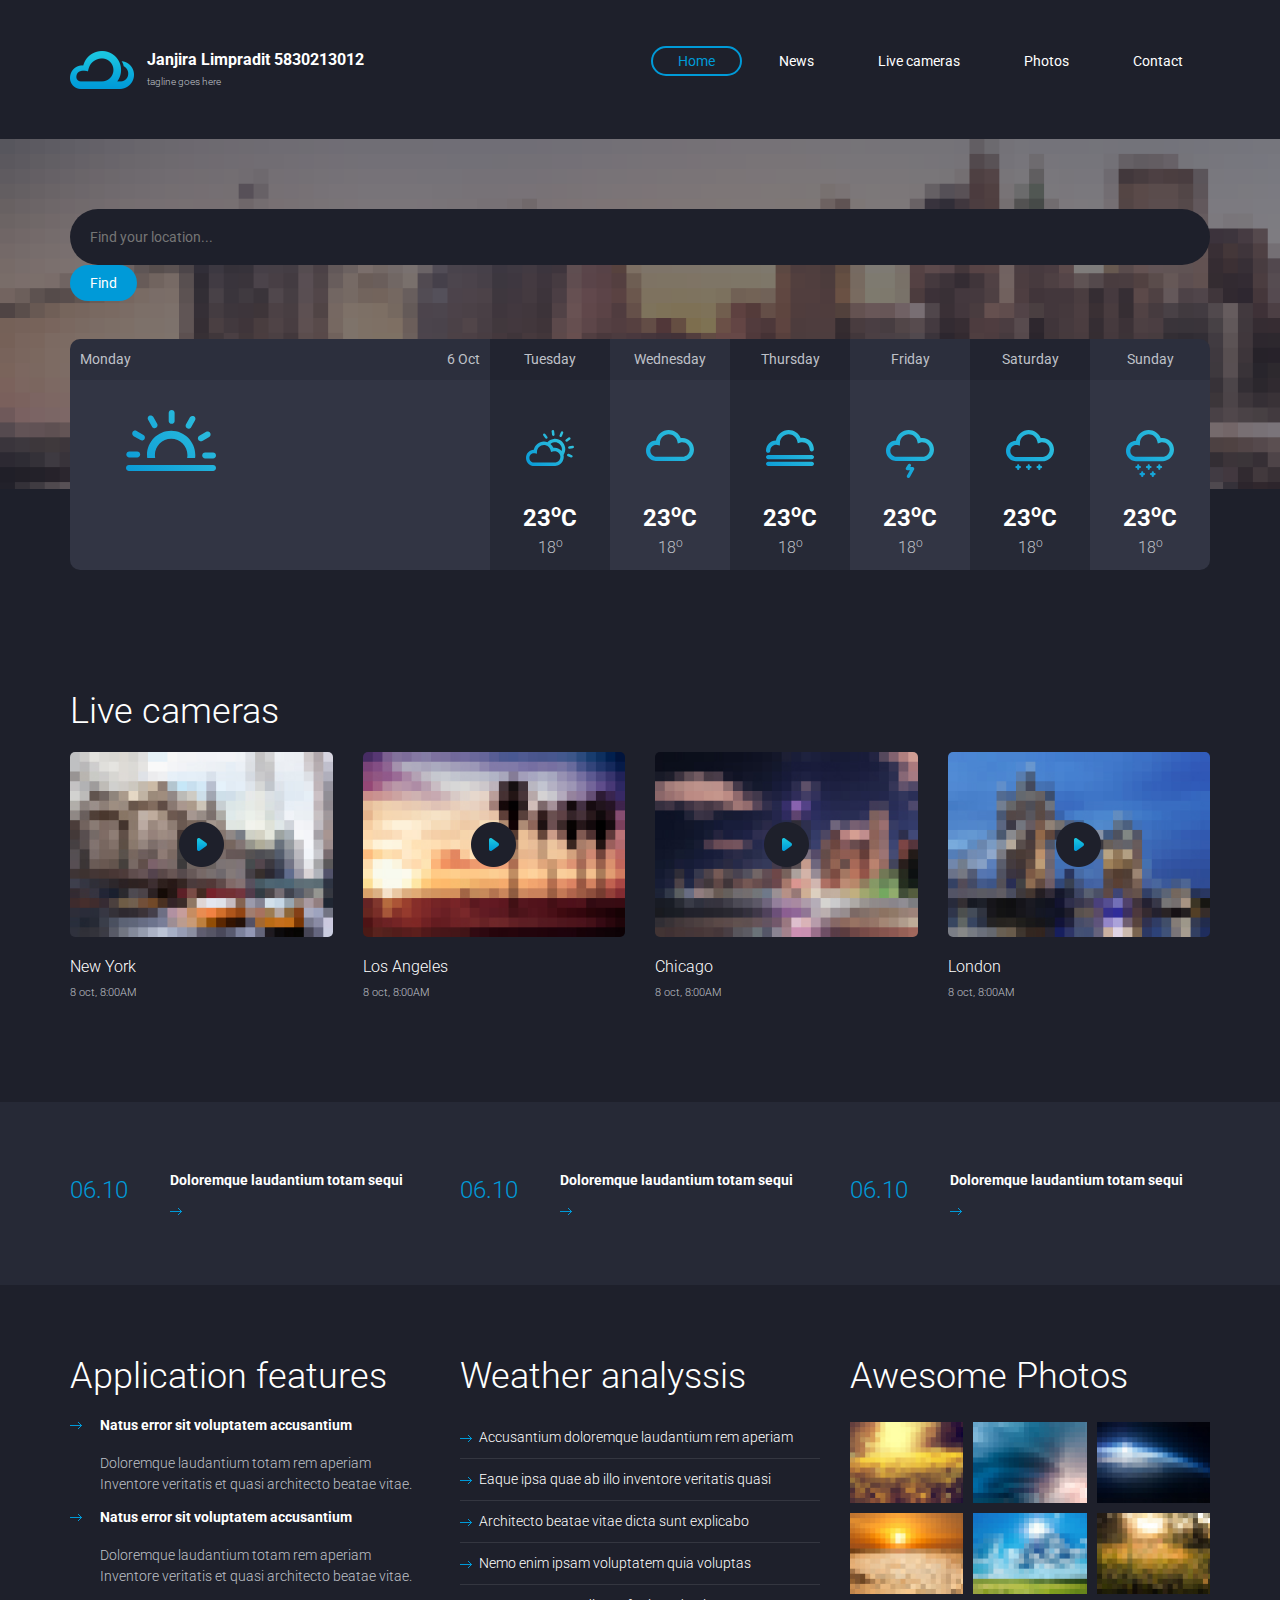
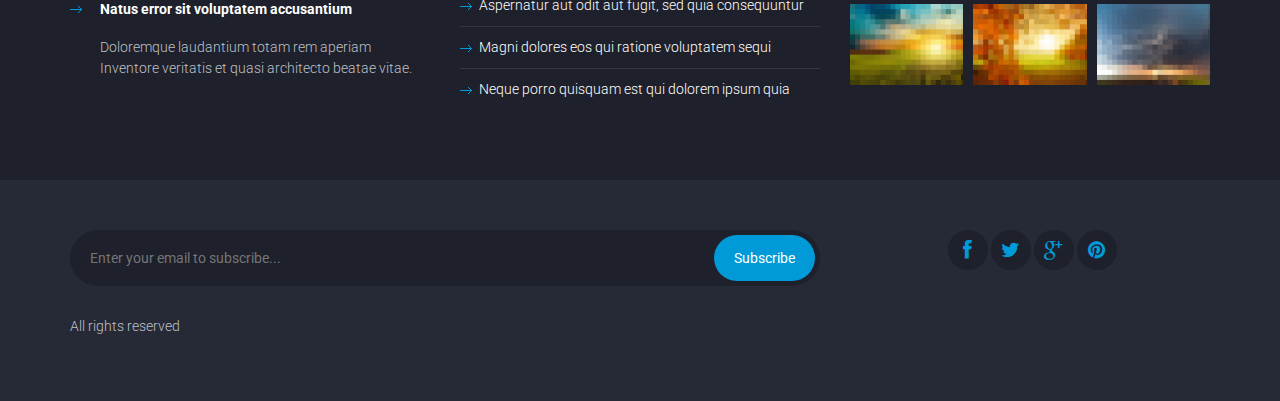
<file: index.html>
<!DOCTYPE html>
<html lang="en">

<head>
	<meta charset="UTF-8">
	<meta http-equiv="X-UA-Compatible" content="IE=edge">
	<meta name="viewport" content="width=device-width, initial-scale=1.0,maximum-scale=1">

	<title>Janjira</title>

	<!-- Loading third party fonts -->
	<link href="http://fonts.googleapis.com/css?family=Roboto:300,400,700|" rel="stylesheet" type="text/css">
	<link href="fonts/font-awesome.min.css" rel="stylesheet" type="text/css">
	<script src="https://ajax.googleapis.com/ajax/libs/jquery/3.2.0/jquery.min.js"></script>
	<script src="//ajax.googleapis.com/ajax/libs/jquery/1.8.3/jquery.min.js"></script>
	<script src="index.js"></script>

	<!-- Loading main css file -->
	<link rel="stylesheet" href="style.css">

	<!--[if lt IE 9]>
		<script src="js/ie-support/html5.js"></script>
		<script src="js/ie-support/respond.js"></script>
		<![endif]-->

</head>


<body>

	<div class="site-content">
		<div class="site-header">
			<div class="container">
				<a href="index.html" class="branding">
						<img src="images/logo.png" alt="" class="logo">
						<div class="logo-type">
							<h1 class="site-title">Janjira Limpradit 5830213012</h1>
							<small class="site-description">tagline goes here</small>
						</div>
					</a>

				<!-- Default snippet for navigation -->
				<div class="main-navigation">
					<button type="button" class="menu-toggle"><i class="fa fa-bars"></i></button>
					<ul class="menu">
						<li class="menu-item current-menu-item"><a href="index.html">Home</a></li>
						<li class="menu-item"><a href="news.html">News</a></li>
						<li class="menu-item"><a href="live-cameras.html">Live cameras</a></li>
						<li class="menu-item"><a href="photos.html">Photos</a></li>
						<li class="menu-item"><a href="contact.html">Contact</a></li>
					</ul>
					<!-- .menu -->
				</div>
				<!-- .main-navigation -->

				<div class="mobile-navigation"></div>

			</div>
		</div>
		<!-- .site-header -->

		<div class="hero" data-bg-image="images/banner.png">
			<div class="container">
				<form action="#" class="find-location">
					<input id="input" type="text" placeholder="Find your location...">
					<button id="btn" type="button" class="btn btn-primary btn-block">Find</button>
				</form>

			</div>
		</div>
		<div id="show">




		</div>
		<div class="forecast-table">
			<div class="container">
				<div class="forecast-container">
					<div class="today forecast">
						<div class="forecast-header">
							<div class="day">Monday</div>
							<div class="date">6 Oct</div>
						</div>
						<!-- .forecast-header -->
						<div class="forecast-content">
							<div class="location" id="loca"></div>
							<div class="degree">
								<div class="num" id="hub"></div>

								<div class="forecast-icon">
									<img src="images/icons/icon-1.svg" alt="" width=90>
								</div>
							</div>
							<div id="op"></div>
							<div id="ok"></div>
							<div id="do"></div>
						</div>
					</div>
					<div class="forecast">
						<div class="forecast-header">
							<div class="day">Tuesday</div>
						</div>
						<!-- .forecast-header -->
						<div class="forecast-content">
							<div class="forecast-icon">
								<img src="images/icons/icon-3.svg" alt="" width=48>
							</div>

							<div class="panel-body" id="show"></div>

							<div class="degree">23<sup>o</sup>C</div>
							<small>18<sup>o</sup></small>
						</div>
					</div>
					<div class="forecast">
						<div class="forecast-header">
							<div class="day">Wednesday</div>
						</div>
						<!-- .forecast-header -->
						<div class="forecast-content">
							<div class="forecast-icon">
								<img src="images/icons/icon-5.svg" alt="" width=48>
							</div>
							<div class="degree">23<sup>o</sup>C</div>
							<small>18<sup>o</sup></small>
						</div>
					</div>
					<div class="forecast">
						<div class="forecast-header">
							<div class="day">Thursday</div>
						</div>
						<!-- .forecast-header -->
						<div class="forecast-content">
							<div class="forecast-icon">
								<img src="images/icons/icon-7.svg" alt="" width=48>
							</div>
							<div class="degree">23<sup>o</sup>C</div>
							<small>18<sup>o</sup></small>
						</div>
					</div>
					<div class="forecast">
						<div class="forecast-header">
							<div class="day">Friday</div>
						</div>
						<!-- .forecast-header -->
						<div class="forecast-content">
							<div class="forecast-icon">
								<img src="images/icons/icon-12.svg" alt="" width=48>
							</div>
							<div class="degree">23<sup>o</sup>C</div>
							<small>18<sup>o</sup></small>
						</div>
					</div>
					<div class="forecast">
						<div class="forecast-header">
							<div class="day">Saturday</div>
						</div>
						<!-- .forecast-header -->
						<div class="forecast-content">
							<div class="forecast-icon">
								<img src="images/icons/icon-13.svg" alt="" width=48>
							</div>
							<div class="degree">23<sup>o</sup>C</div>
							<small>18<sup>o</sup></small>
						</div>
					</div>
					<div class="forecast">
						<div class="forecast-header">
							<div class="day">Sunday</div>
						</div>
						<!-- .forecast-header -->
						<div class="forecast-content">
							<div class="forecast-icon">
								<img src="images/icons/icon-14.svg" alt="" width=48>
							</div>
							<div class="degree">23<sup>o</sup>C</div>
							<small>18<sup>o</sup></small>
						</div>
					</div>
				</div>
			</div>
		</div>
		<main class="main-content">
			<div class="fullwidth-block">
				<div class="container">
					<h2 class="section-title">Live cameras</h2>
					<div class="row">
						<div class="col-md-3 col-sm-6">
							<div class="live-camera">
								<figure class="live-camera-cover"><img src="images/live-camera-1.jpg" alt=""></figure>
								<h3 class="location">New York</h3>
								<small class="date">8 oct, 8:00AM</small>
							</div>
						</div>
						<div class="col-md-3 col-sm-6">
							<div class="live-camera">
								<figure class="live-camera-cover"><img src="images/live-camera-2.jpg" alt=""></figure>
								<h3 class="location">Los Angeles</h3>
								<small class="date">8 oct, 8:00AM</small>
							</div>
						</div>
						<div class="col-md-3 col-sm-6">
							<div class="live-camera">
								<figure class="live-camera-cover"><img src="images/live-camera-3.jpg" alt=""></figure>
								<h3 class="location">Chicago</h3>
								<small class="date">8 oct, 8:00AM</small>
							</div>
						</div>
						<div class="col-md-3 col-sm-6">
							<div class="live-camera">
								<figure class="live-camera-cover"><img src="images/live-camera-4.jpg" alt=""></figure>
								<h3 class="location">London</h3>
								<small class="date">8 oct, 8:00AM</small>
							</div>
						</div>
					</div>
				</div>
			</div>

			<div class="fullwidth-block" data-bg-color="#262936">
				<div class="container">
					<div class="row">
						<div class="col-md-4">
							<div class="news">
								<div class="date">06.10</div>
								<h3><a href="#">Doloremque laudantium totam sequi </a></h3>

							</div>
						</div>
						<div class="col-md-4">
							<div class="news">
								<div class="date">06.10</div>
								<h3><a href="#">Doloremque laudantium totam sequi </a></h3>

							</div>
						</div>
						<div class="col-md-4">
							<div class="news">
								<div class="date">06.10</div>
								<h3><a href="#">Doloremque laudantium totam sequi </a></h3>
								
							</div>
						</div>
					</div>
				</div>
			</div>

			<div class="fullwidth-block">
				<div class="container">
					<div class="row">
						<div class="col-md-4">
							<h2 class="section-title">Application features</h2>
							<ul class="arrow-feature">
								<li>
									<h3>Natus error sit voluptatem accusantium</h3>
									<p>Doloremque laudantium totam rem aperiam Inventore veritatis et quasi architecto beatae vitae.</p>
								</li>
								<li>
									<h3>Natus error sit voluptatem accusantium</h3>
									<p>Doloremque laudantium totam rem aperiam Inventore veritatis et quasi architecto beatae vitae.</p>
								</li>
								<li>
									<h3>Natus error sit voluptatem accusantium</h3>
									<p>Doloremque laudantium totam rem aperiam Inventore veritatis et quasi architecto beatae vitae.</p>
								</li>
							</ul>
						</div>
						<div class="col-md-4">
							<h2 class="section-title">Weather analyssis</h2>
							<ul class="arrow-list">
								<li><a href="#">Accusantium doloremque laudantium rem aperiam</a></li>
								<li><a href="#">Eaque ipsa quae ab illo inventore veritatis quasi</a></li>
								<li><a href="#">Architecto beatae vitae dicta sunt explicabo</a></li>
								<li><a href="#">Nemo enim ipsam voluptatem quia voluptas</a></li>
								<li><a href="#">Aspernatur aut odit aut fugit, sed quia consequuntur</a></li>
								<li><a href="#">Magni dolores eos qui ratione voluptatem sequi</a></li>
								<li><a href="#">Neque porro quisquam est qui dolorem ipsum quia</a></li>
							</ul>
						</div>
						<div class="col-md-4">
							<h2 class="section-title">Awesome Photos</h2>
							<div class="photo-grid">
								<a href="#"><img src="images/thumb-1.jpg" alt="#"></a>
								<a href="#"><img src="images/thumb-2.jpg" alt="#"></a>
								<a href="#"><img src="images/thumb-3.jpg" alt="#"></a>
								<a href="#"><img src="images/thumb-4.jpg" alt="#"></a>
								<a href="#"><img src="images/thumb-5.jpg" alt="#"></a>
								<a href="#"><img src="images/thumb-6.jpg" alt="#"></a>
								<a href="#"><img src="images/thumb-7.jpg" alt="#"></a>
								<a href="#"><img src="images/thumb-8.jpg" alt="#"></a>
								<a href="#"><img src="images/thumb-9.jpg" alt="#"></a>
							</div>
						</div>
					</div>
				</div>
			</div>
		</main>
		<!-- .main-content -->

		<footer class="site-footer">
			<div class="container">
				<div class="row">
					<div class="col-md-8">
						<form action="#" class="subscribe-form">
							<input type="text" placeholder="Enter your email to subscribe...">
							<input type="submit" value="Subscribe">
						</form>
					</div>
					<div class="col-md-3 col-md-offset-1">
						<div class="social-links">
							<a href="#"><i class="fa fa-facebook"></i></a>
							<a href="#"><i class="fa fa-twitter"></i></a>
							<a href="#"><i class="fa fa-google-plus"></i></a>
							<a href="#"><i class="fa fa-pinterest"></i></a>
						</div>
					</div>
				</div>

				<p class="colophon">All rights reserved</p>
			</div>
		</footer>
		<!-- .site-footer -->
	</div>

	<script src="js/jquery-1.11.1.min.js"></script>
	<script src="js/plugins.js"></script>
	<script src="js/app.js"></script>

</body>

</html>
</file>
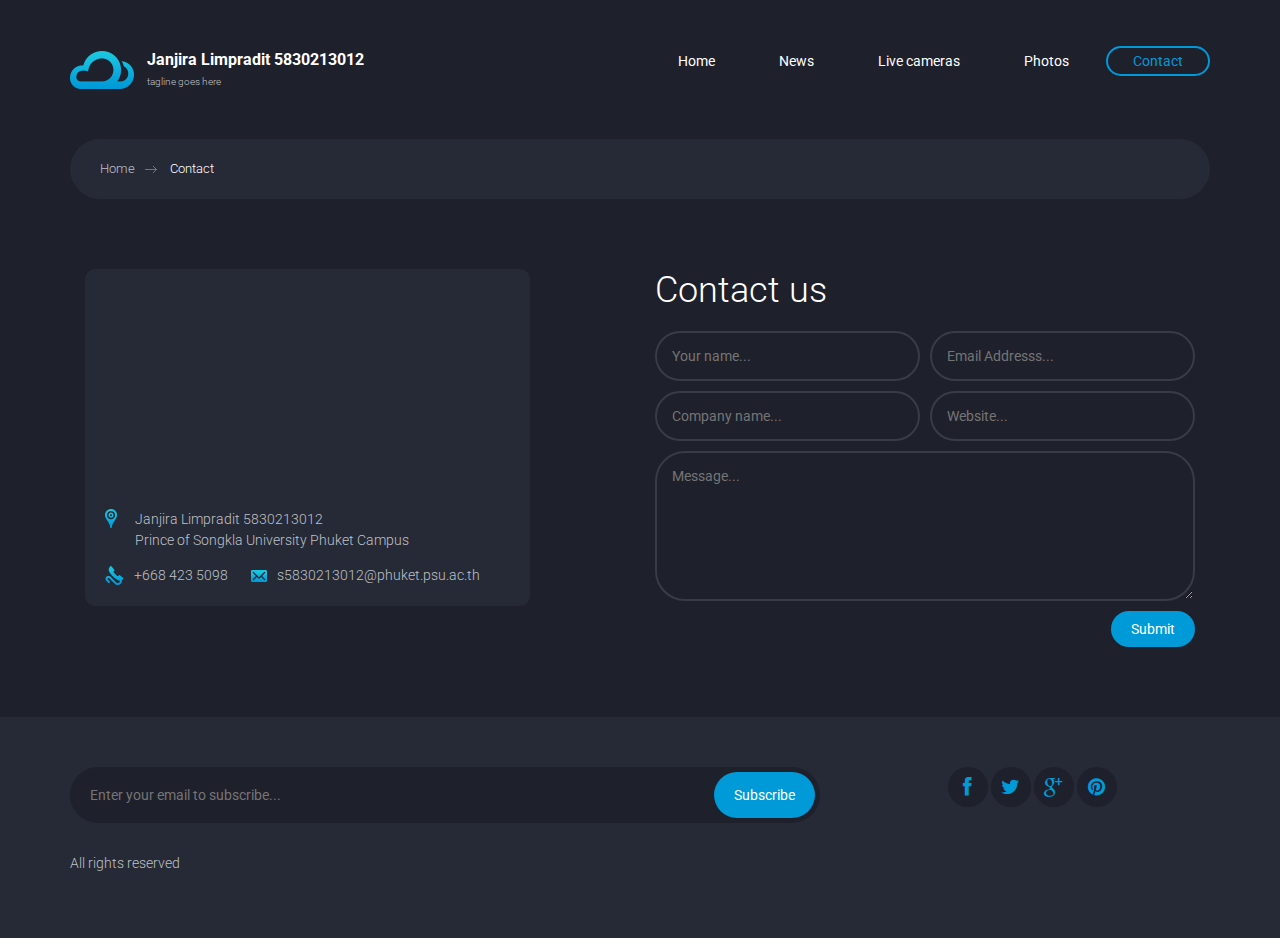
<file: contact.html>
<!DOCTYPE html>
<html lang="en">
	<head>
		<meta charset="UTF-8">
		<meta http-equiv="X-UA-Compatible" content="IE=edge">
		<meta name="viewport" content="width=device-width, initial-scale=1.0,maximum-scale=1">

		<title>Janjira</title>

		<!-- Loading third party fonts -->
		<link href="http://fonts.googleapis.com/css?family=Roboto:300,400,700|" rel="stylesheet" type="text/css">
		<link href="fonts/font-awesome.min.css" rel="stylesheet" type="text/css">

		<!-- Loading main css file -->
		<link rel="stylesheet" href="style.css">

		<!--[if lt IE 9]>
		<script src="js/ie-support/html5.js"></script>
		<script src="js/ie-support/respond.js"></script>
		<![endif]-->

	</head>


	<body>

		<div class="site-content">
			<div class="site-header">
				<div class="container">
					<a href="index.html" class="branding">
						<img src="images/logo.png" alt="" class="logo">
						<div class="logo-type">
							<h1 class="site-title">Janjira Limpradit 5830213012</h1>
							<small class="site-description">tagline goes here</small>
						</div>
					</a>

					<!-- Default snippet for navigation -->
					<div class="main-navigation">
						<button type="button" class="menu-toggle"><i class="fa fa-bars"></i></button>
						<ul class="menu">
							<li class="menu-item"><a href="index.html">Home</a></li>
							<li class="menu-item"><a href="news.html">News</a></li>
							<li class="menu-item"><a href="live-cameras.html">Live cameras</a></li>
							<li class="menu-item"><a href="photos.html">Photos</a></li>
							<li class="menu-item current-menu-item"><a href="contact.html">Contact</a></li>
						</ul> <!-- .menu -->
					</div> <!-- .main-navigation -->

					<div class="mobile-navigation"></div>

				</div>
			</div> <!-- .site-header -->

			<main class="main-content">
				<div class="container">
					<div class="breadcrumb">
						<a href="index.html">Home</a>
						<span>Contact</span>
					</div>
				</div>

				<div class="fullwidth-block">
					<div class="container">
						<div class="col-md-5">
							<div class="contact-details">
								<div class="map" data-latitude="-15.897789" data-longitude="60.621735"></div>
								<div class="contact-info">
									<address>
										<img src="images/icon-marker.png" alt="">
										<p>Janjira Limpradit 5830213012<br>
										Prince of Songkla University Phuket Campus</p>
									</address>

									<a href="#"><img src="images/icon-phone.png" alt="">+668 423 5098</a>
									<a href="#"><img src="images/icon-envelope.png" alt="">s5830213012@phuket.psu.ac.th</a>
								</div>
							</div>
						</div>
						<div class="col-md-6 col-md-offset-1">
							<h2 class="section-title">Contact us</h2>
							
							<form action="#" class="contact-form">
								<div class="row">
									<div class="col-md-6"><input type="text" placeholder="Your name..."></div>
									<div class="col-md-6"><input type="text" placeholder="Email Addresss..."></div>
								</div>
								<div class="row">
									<div class="col-md-6"><input type="text" placeholder="Company name..."></div>
									<div class="col-md-6"><input type="text" placeholder="Website..."></div>
								</div>
								<textarea name="" placeholder="Message..."></textarea>
								<div class="text-right">
									<input type="submit" placeholder="Send message">
								</div>
							</form>

						</div>
					</div>
				</div>

			</main> <!-- .main-content -->

			<footer class="site-footer">
				<div class="container">
					<div class="row">
						<div class="col-md-8">
							<form action="#" class="subscribe-form">
								<input type="text" placeholder="Enter your email to subscribe...">
								<input type="submit" value="Subscribe">
							</form>
						</div>
						<div class="col-md-3 col-md-offset-1">
							<div class="social-links">
								<a href="#"><i class="fa fa-facebook"></i></a>
								<a href="#"><i class="fa fa-twitter"></i></a>
								<a href="#"><i class="fa fa-google-plus"></i></a>
								<a href="#"><i class="fa fa-pinterest"></i></a>
							</div>
						</div>
					</div>

					<p class="colophon">All rights reserved</p>
				</div>
			</footer> <!-- .site-footer -->
		</div>

		<script src="js/jquery-1.11.1.min.js"></script>
		<script type="text/javascript" src="http://maps.google.com/maps/api/js?sensor=false&amp;language=en"></script>
		<script src="js/plugins.js"></script>
		<script src="js/app.js"></script>

	</body>

</html>
</file>
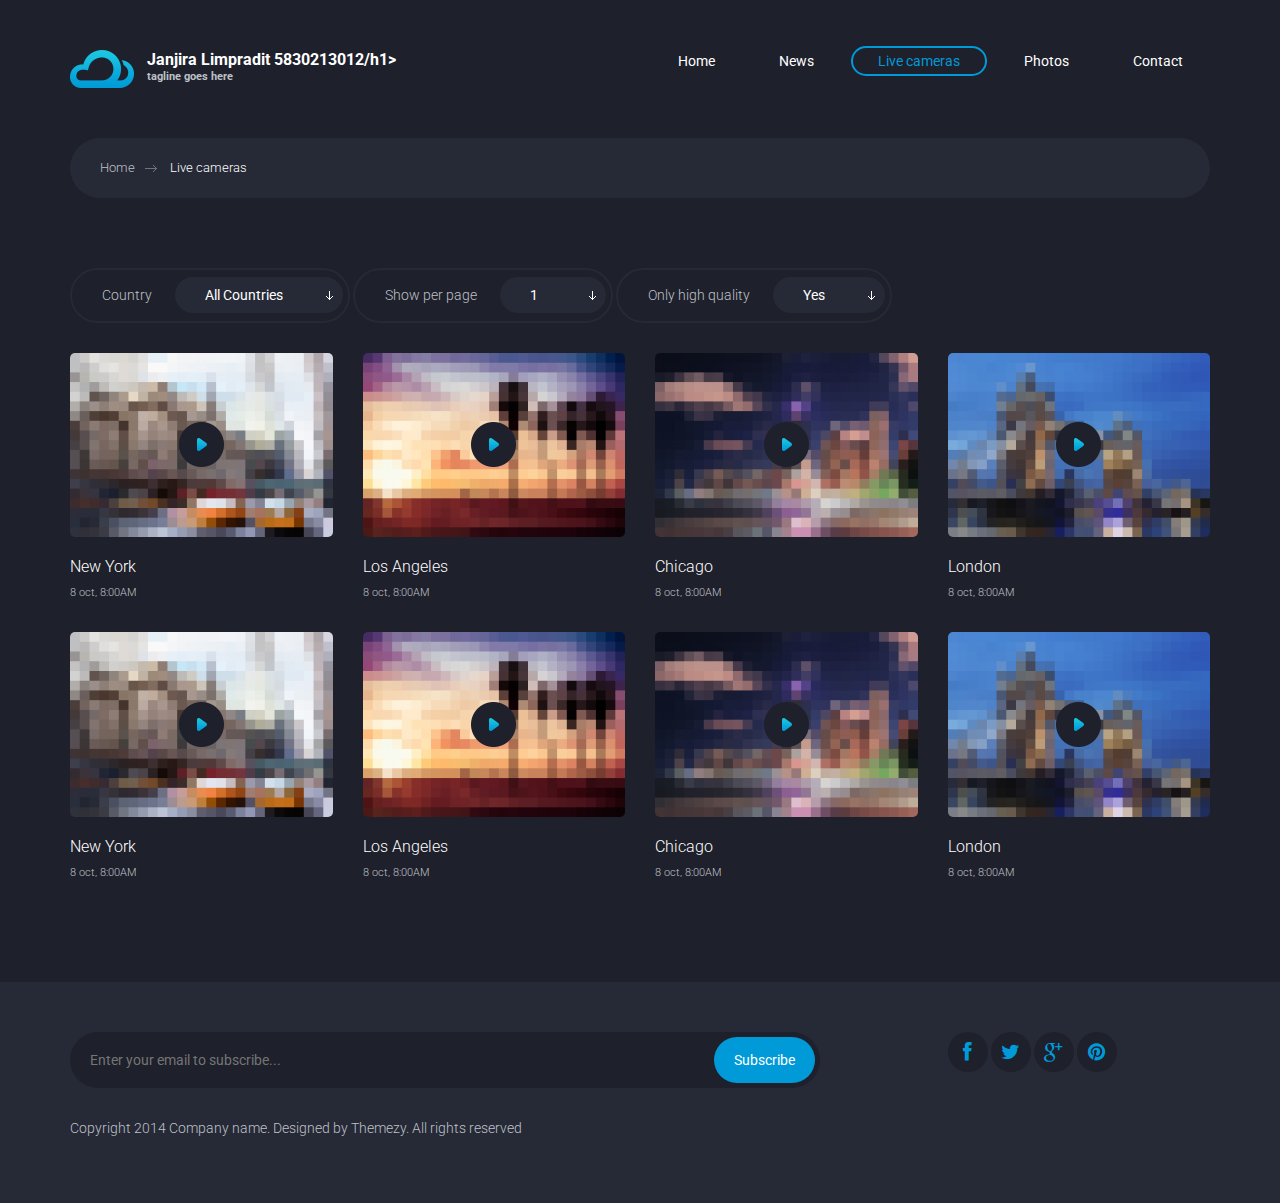
<file: live-cameras.html>
<!DOCTYPE html>
<html lang="en">
	<head>
		<meta charset="UTF-8">
		<meta http-equiv="X-UA-Compatible" content="IE=edge">
		<meta name="viewport" content="width=device-width, initial-scale=1.0,maximum-scale=1">

		<title>janjira</title>

		<!-- Loading third party fonts -->
		<link href="http://fonts.googleapis.com/css?family=Roboto:300,400,700|" rel="stylesheet" type="text/css">
		<link href="fonts/font-awesome.min.css" rel="stylesheet" type="text/css">

		<!-- Loading main css file -->
		<link rel="stylesheet" href="style.css">

		<!--[if lt IE 9]>
		<script src="js/ie-support/html5.js"></script>
		<script src="js/ie-support/respond.js"></script>
		<![endif]-->

	</head>


	<body>

		<div class="site-content">
			<div class="site-header">
				<div class="container">
					<a href="index.html" class="branding">
						<img src="images/logo.png" alt="" class="logo">
						<div class="logo-type">
							<h1 class="site-title">Janjira Limpradit 5830213012/h1>
							<small class="site-description">tagline goes here</small>
						</div>
					</a>

					<!-- Default snippet for navigation -->
					<div class="main-navigation">
						<button type="button" class="menu-toggle"><i class="fa fa-bars"></i></button>
						<ul class="menu">
							<li class="menu-item"><a href="index.html">Home</a></li>
							<li class="menu-item"><a href="news.html">News</a></li>
							<li class="menu-item current-menu-item"><a href="live-cameras.html">Live cameras</a></li>
							<li class="menu-item"><a href="photos.html">Photos</a></li>
							<li class="menu-item"><a href="contact.html">Contact</a></li>
						</ul> <!-- .menu -->
					</div> <!-- .main-navigation -->

					<div class="mobile-navigation"></div>

				</div>
			</div> <!-- .site-header -->

			<main class="main-content">
				<div class="container">
					<div class="breadcrumb">
						<a href="index.html">Home</a>
						<span>Live cameras</span>
					</div>
				</div>

				<div class="fullwidth-block">
					<div class="container">
						<div class="filter">
							<div class="country filter-control">
								<label for="">Country</label>
								<span class="select control">
									<select name="" id="">
										<option value="">All Countries</option>
									</select>
								</span>
							</div>
							<div class="count filter-control">
								<label for="">Show per page</label>
								<span class="select control">
									<select name="" id="">
										<option value="">1</option>
										<option value="">2</option>
										<option value="">3</option>
										<option value="">4</option>
										<option value="">5</option>
										<option value="">6</option>
										<option value="">7</option>
										<option value="">8</option>
										<option value="">9</option>
										<option value="">10</option>
									</select>
								</span>
							</div>
							<div class="quality filter-control">
								<label for="">Only high quality</label>
								<span class="select control">
									<select name="" id="">
										<option value="">Yes</option>
										<option value="">No</option>
									</select>
								</span>
							</div>
						</div>
						<div class="row">
							<div class="col-md-3 col-sm-6">
								<div class="live-camera">
									<figure class="live-camera-cover"><img src="images/live-camera-1.jpg" alt=""></figure>
									<h3 class="location">New York</h3>
									<small class="date">8 oct, 8:00AM</small>
								</div>
							</div>
							<div class="col-md-3 col-sm-6">
								<div class="live-camera">
									<figure class="live-camera-cover"><img src="images/live-camera-2.jpg" alt=""></figure>
									<h3 class="location">Los Angeles</h3>
									<small class="date">8 oct, 8:00AM</small>
								</div>
							</div>
							<div class="col-md-3 col-sm-6">
								<div class="live-camera">
									<figure class="live-camera-cover"><img src="images/live-camera-3.jpg" alt=""></figure>
									<h3 class="location">Chicago</h3>
									<small class="date">8 oct, 8:00AM</small>
								</div>
							</div>
							<div class="col-md-3 col-sm-6">
								<div class="live-camera">
									<figure class="live-camera-cover"><img src="images/live-camera-4.jpg" alt=""></figure>
									<h3 class="location">London</h3>
									<small class="date">8 oct, 8:00AM</small>
								</div>
							</div>
						</div>
						<div class="row">
							<div class="col-md-3 col-sm-6">
								<div class="live-camera">
									<figure class="live-camera-cover"><img src="images/live-camera-5.jpg" alt=""></figure>
									<h3 class="location">New York</h3>
									<small class="date">8 oct, 8:00AM</small>
								</div>
							</div>
							<div class="col-md-3 col-sm-6">
								<div class="live-camera">
									<figure class="live-camera-cover"><img src="images/live-camera-6.jpg" alt=""></figure>
									<h3 class="location">Los Angeles</h3>
									<small class="date">8 oct, 8:00AM</small>
								</div>
							</div>
							<div class="col-md-3 col-sm-6">
								<div class="live-camera">
									<figure class="live-camera-cover"><img src="images/live-camera-7.jpg" alt=""></figure>
									<h3 class="location">Chicago</h3>
									<small class="date">8 oct, 8:00AM</small>
								</div>
							</div>
							<div class="col-md-3 col-sm-6">
								<div class="live-camera">
									<figure class="live-camera-cover"><img src="images/live-camera-8.jpg" alt=""></figure>
									<h3 class="location">London</h3>
									<small class="date">8 oct, 8:00AM</small>
								</div>
							</div>
						</div>
					</div>
				</div>

			</main> <!-- .main-content -->

			<footer class="site-footer">
				<div class="container">
					<div class="row">
						<div class="col-md-8">
							<form action="#" class="subscribe-form">
								<input type="text" placeholder="Enter your email to subscribe...">
								<input type="submit" value="Subscribe">
							</form>
						</div>
						<div class="col-md-3 col-md-offset-1">
							<div class="social-links">
								<a href="#"><i class="fa fa-facebook"></i></a>
								<a href="#"><i class="fa fa-twitter"></i></a>
								<a href="#"><i class="fa fa-google-plus"></i></a>
								<a href="#"><i class="fa fa-pinterest"></i></a>
							</div>
						</div>
					</div>

					<p class="colophon">Copyright 2014 Company name. Designed by Themezy. All rights reserved</p>
				</div>
			</footer> <!-- .site-footer -->
		</div>

		<script src="js/jquery-1.11.1.min.js"></script>
		<script src="js/plugins.js"></script>
		<script src="js/app.js"></script>

	</body>

</html>
</file>
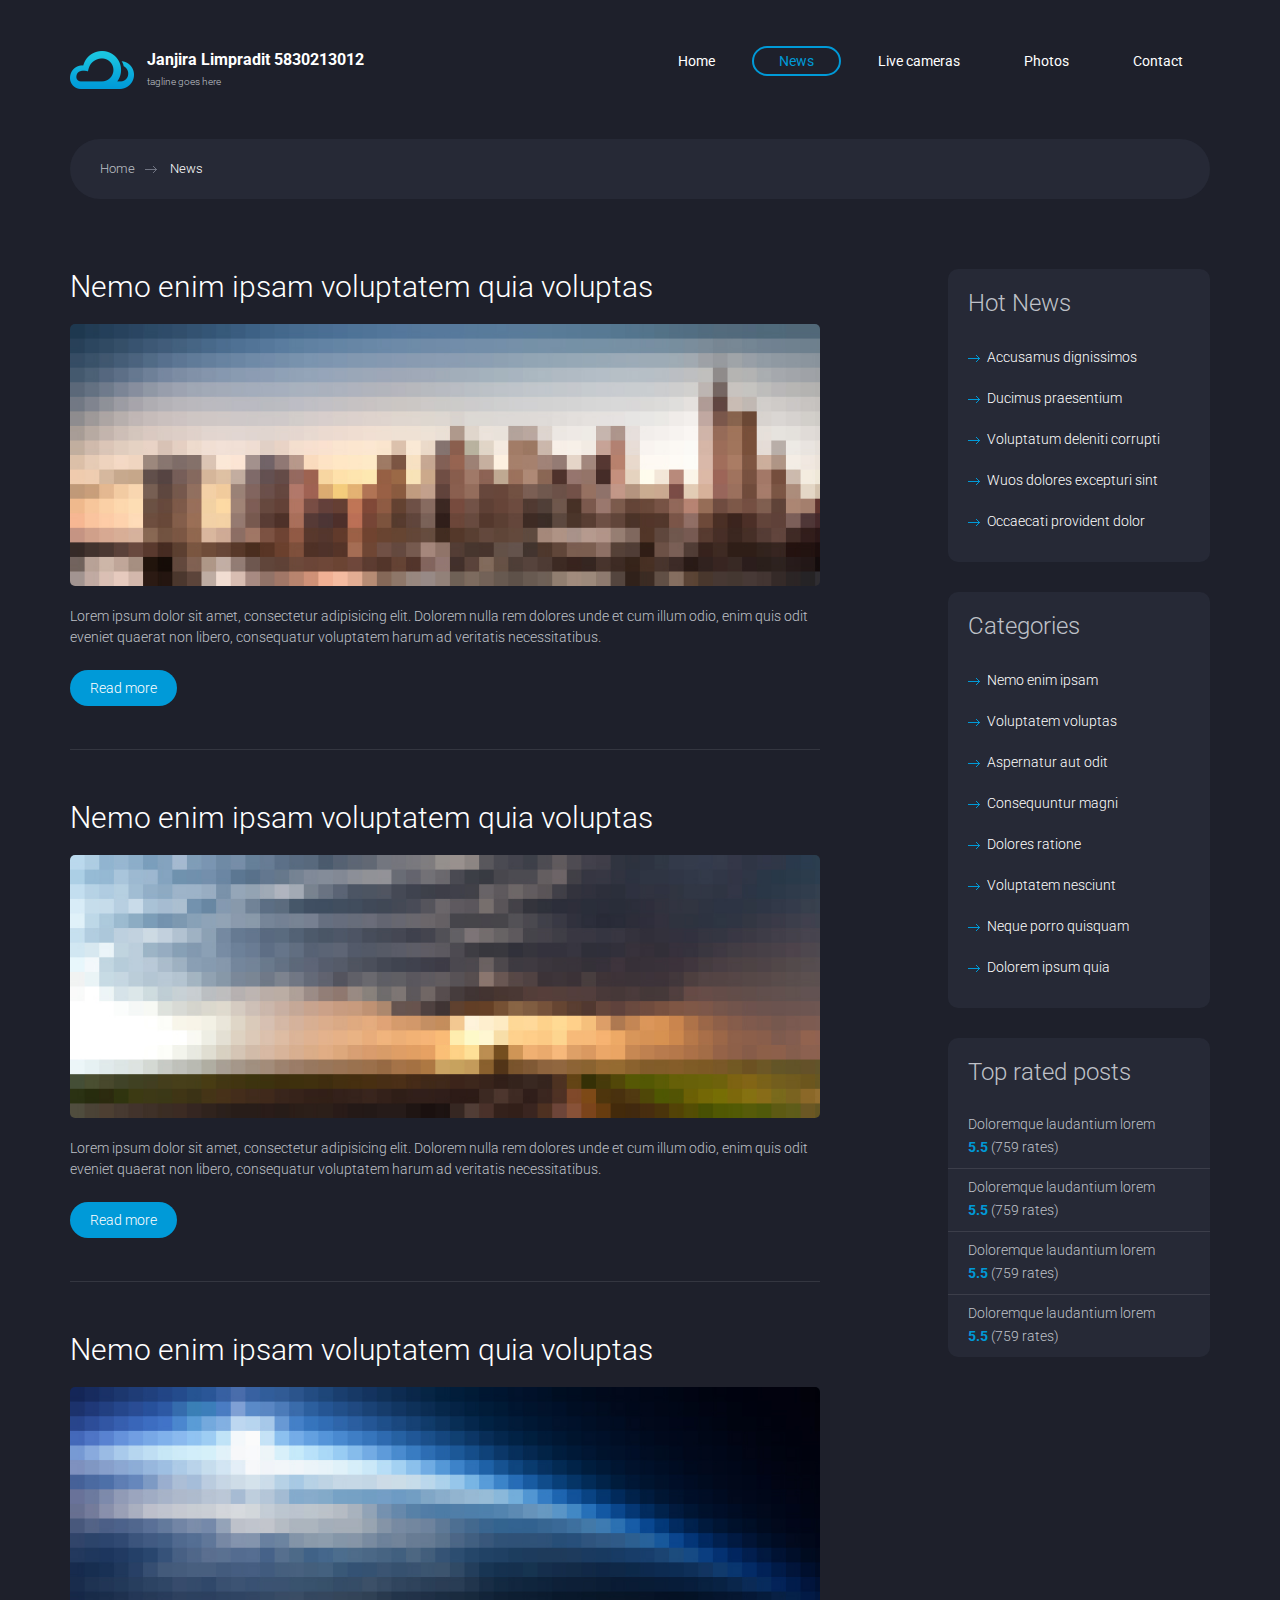
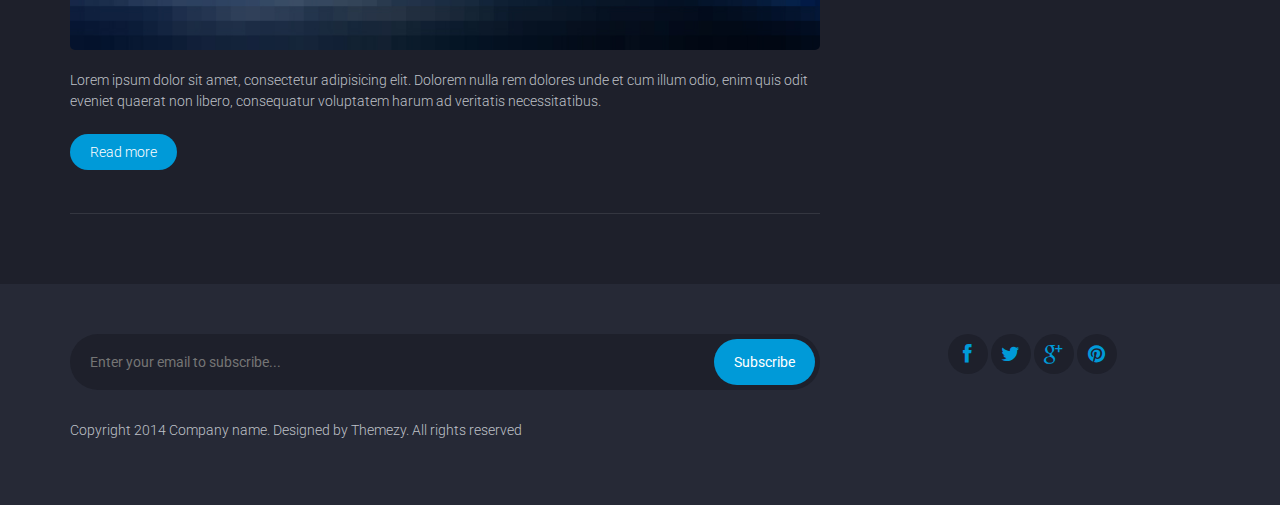
<file: news.html>
<!DOCTYPE html>
<html lang="en">
	<head>
		<meta charset="UTF-8">
		<meta http-equiv="X-UA-Compatible" content="IE=edge">
		<meta name="viewport" content="width=device-width, initial-scale=1.0,maximum-scale=1">

		<title>Janjira</title>

		<!-- Loading third party fonts -->
		<link href="http://fonts.googleapis.com/css?family=Roboto:300,400,700|" rel="stylesheet" type="text/css">
		<link href="fonts/font-awesome.min.css" rel="stylesheet" type="text/css">

		<!-- Loading main css file -->
		<link rel="stylesheet" href="style.css">

		<!--[if lt IE 9]>
		<script src="js/ie-support/html5.js"></script>
		<script src="js/ie-support/respond.js"></script>
		<![endif]-->

	</head>


	<body>

		<div class="site-content">
			<div class="site-header">
				<div class="container">
					<a href="index.html" class="branding">
						<img src="images/logo.png" alt="" class="logo">
						<div class="logo-type">
							<h1 class="site-title">Janjira Limpradit 5830213012</h1>
							<small class="site-description">tagline goes here</small>
						</div>
					</a>

					<!-- Default snippet for navigation -->
					<div class="main-navigation">
						<button type="button" class="menu-toggle"><i class="fa fa-bars"></i></button>
						<ul class="menu">
							<li class="menu-item"><a href="index.html">Home</a></li>
							<li class="menu-item current-menu-item"><a href="news.html">News</a></li>
							<li class="menu-item"><a href="live-cameras.html">Live cameras</a></li>
							<li class="menu-item"><a href="photos.html">Photos</a></li>
							<li class="menu-item"><a href="contact.html">Contact</a></li>
						</ul> <!-- .menu -->
					</div> <!-- .main-navigation -->

					<div class="mobile-navigation"></div>

				</div>
			</div> <!-- .site-header -->

			<main class="main-content">
				<div class="container">
					<div class="breadcrumb">
						<a href="index.html">Home</a>
						<span>News</span>
					</div>
				</div>


				<div class="fullwidth-block">
					<div class="container">
						<div class="row">
							<div class="content col-md-8">
								<div class="post">
									<h2 class="entry-title">Nemo enim ipsam voluptatem quia voluptas</h2>
									<div class="featured-image"><img src="images/featured-image-1.jpg" alt=""></div>
									<p>Lorem ipsum dolor sit amet, consectetur adipisicing elit. Dolorem nulla rem dolores unde et cum illum odio, enim quis odit eveniet quaerat non libero, consequatur voluptatem harum ad veritatis necessitatibus.</p>
									<a href="single.html" class="button">Read more</a>
								</div>

								<div class="post">
									<h2 class="entry-title">Nemo enim ipsam voluptatem quia voluptas</h2>
									<div class="featured-image"><img src="images/featured-image-2.jpg" alt=""></div>
									<p>Lorem ipsum dolor sit amet, consectetur adipisicing elit. Dolorem nulla rem dolores unde et cum illum odio, enim quis odit eveniet quaerat non libero, consequatur voluptatem harum ad veritatis necessitatibus.</p>
									<a href="single.html" class="button">Read more</a>
								</div>

								<div class="post">
									<h2 class="entry-title">Nemo enim ipsam voluptatem quia voluptas</h2>
									<div class="featured-image"><img src="images/featured-image-3.jpg" alt=""></div>
									<p>Lorem ipsum dolor sit amet, consectetur adipisicing elit. Dolorem nulla rem dolores unde et cum illum odio, enim quis odit eveniet quaerat non libero, consequatur voluptatem harum ad veritatis necessitatibus.</p>
									<a href="single.html" class="button">Read more</a>
								</div>
							</div>
							<div class="sidebar col-md-3 col-md-offset-1">
								<div class="widget">
									<h3 class="widget-title">Hot News</h3>
									<ul class="arrow-list">
										<li><a href="#">Accusamus dignissimos</a></li>
										<li><a href="#">Ducimus praesentium</a></li>
										<li><a href="#">Voluptatum deleniti corrupti</a></li>
										<li><a href="#">Wuos dolores excepturi sint</a></li>
										<li><a href="#">Occaecati provident dolor</a></li>
									</ul>
								</div>

								<div class="widget">
									<h3 class="widget-title">Categories</h3>
									<ul class="arrow-list">
										<li><a href="#">Nemo enim ipsam</a></li>
										<li><a href="#">Voluptatem voluptas</a></li>
										<li><a href="#">Aspernatur aut odit</a></li>
										<li><a href="#">Consequuntur magni</a></li>
										<li><a href="#">Dolores ratione</a></li>
										<li><a href="#">Voluptatem nesciunt</a></li>
										<li><a href="#">Neque porro quisquam</a></li>
										<li><a href="#">Dolorem ipsum quia</a></li>
									</ul>
								</div>

								<div class="widget top-rated">
									<h3 class="widget-title">Top rated posts</h3>
									<ul>
										<li><h3 class="entry-title"><a href="#">Doloremque laudantium lorem</a></h3><div class="rating"><strong>5.5</strong> (759 rates)</div></li>
										<li><h3 class="entry-title"><a href="#">Doloremque laudantium lorem</a></h3><div class="rating"><strong>5.5</strong> (759 rates)</div></li>
										<li><h3 class="entry-title"><a href="#">Doloremque laudantium lorem</a></h3><div class="rating"><strong>5.5</strong> (759 rates)</div></li>
										<li><h3 class="entry-title"><a href="#">Doloremque laudantium lorem</a></h3><div class="rating"><strong>5.5</strong> (759 rates)</div></li>
									</ul>
								</div>
							</div>
						</div>
					</div>
				</div>
			</main> <!-- .main-content -->

			<footer class="site-footer">
				<div class="container">
					<div class="row">
						<div class="col-md-8">
							<form action="#" class="subscribe-form">
								<input type="text" placeholder="Enter your email to subscribe...">
								<input type="submit" value="Subscribe">
							</form>
						</div>
						<div class="col-md-3 col-md-offset-1">
							<div class="social-links">
								<a href="#"><i class="fa fa-facebook"></i></a>
								<a href="#"><i class="fa fa-twitter"></i></a>
								<a href="#"><i class="fa fa-google-plus"></i></a>
								<a href="#"><i class="fa fa-pinterest"></i></a>
							</div>
						</div>
					</div>

					<p class="colophon">Copyright 2014 Company name. Designed by Themezy. All rights reserved</p>
				</div>
			</footer> <!-- .site-footer -->
		</div>

		<script src="js/jquery-1.11.1.min.js"></script>
		<script src="js/plugins.js"></script>
		<script src="js/app.js"></script>

	</body>

</html>
</file>
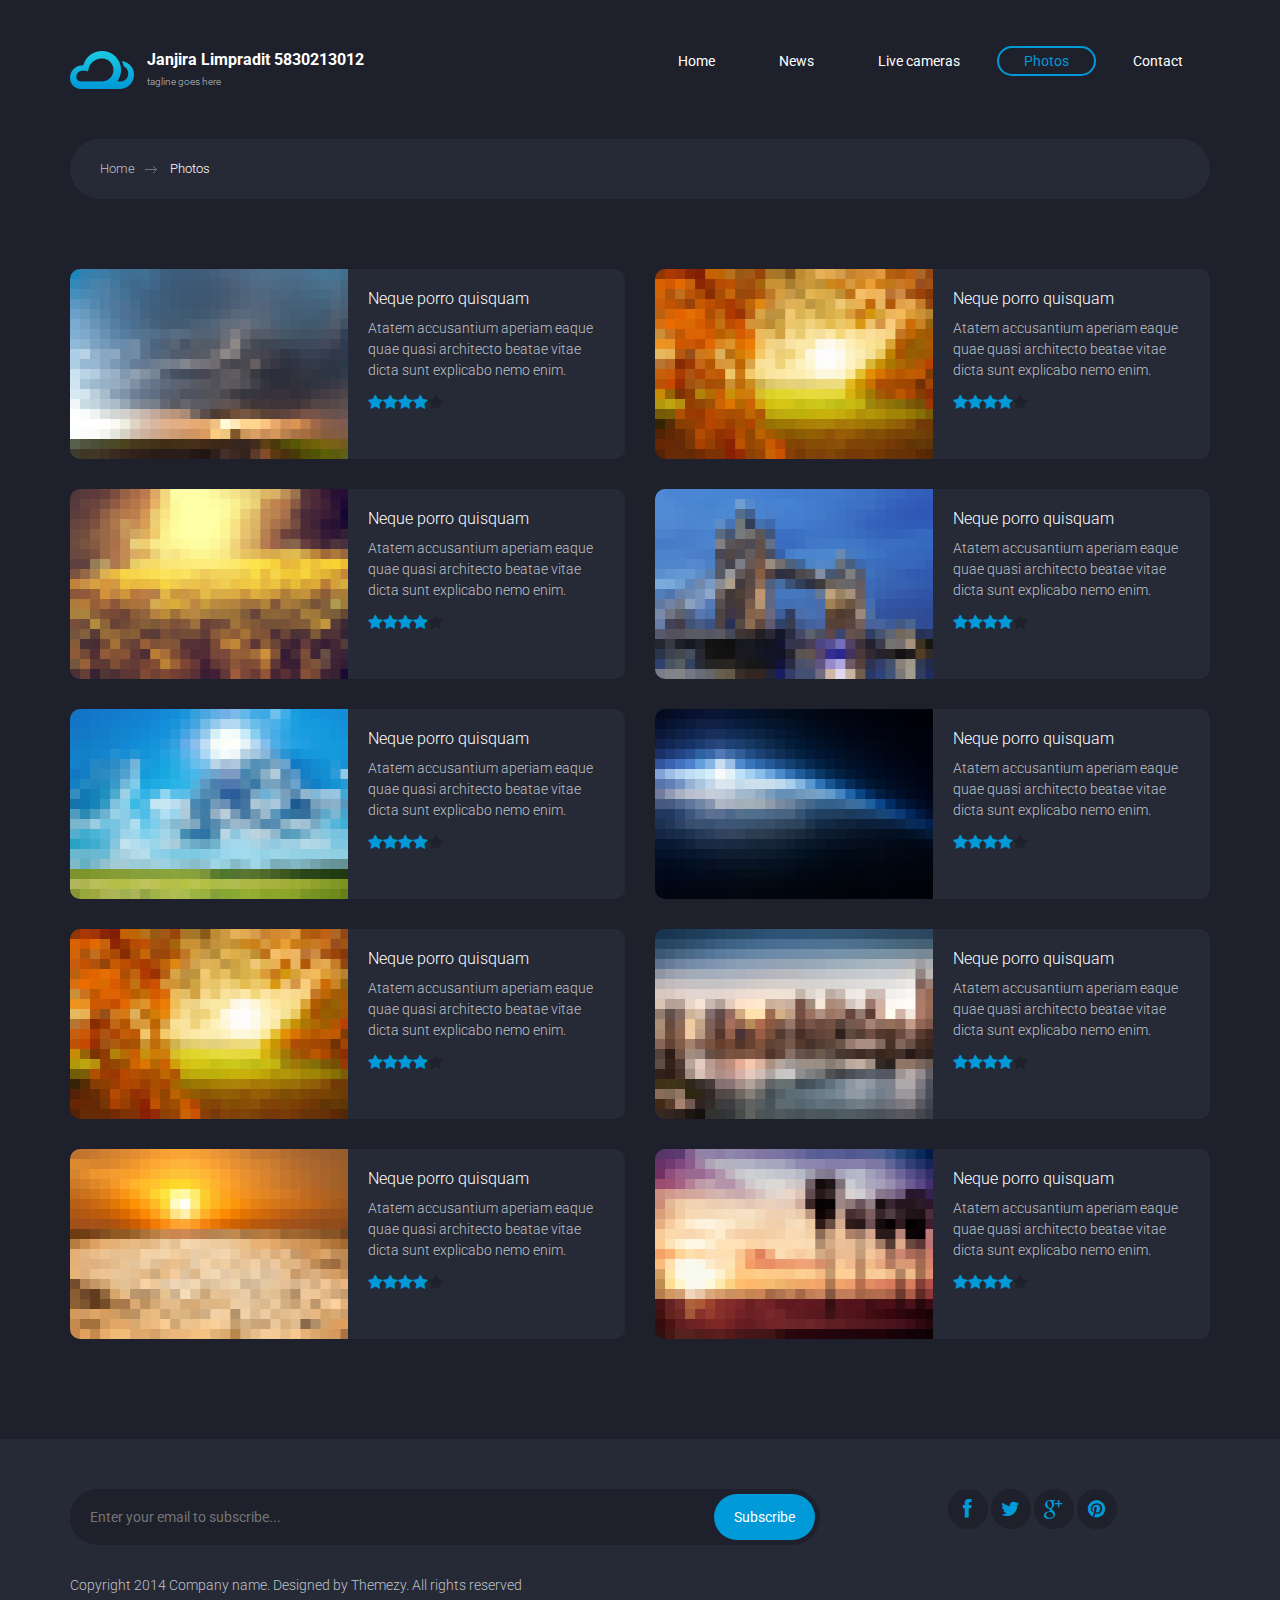
<file: photos.html>
<!DOCTYPE html>
<html lang="en">
	<head>
		<meta charset="UTF-8">
		<meta http-equiv="X-UA-Compatible" content="IE=edge">
		<meta name="viewport" content="width=device-width, initial-scale=1.0,maximum-scale=1">

		<title>Janjira</title>

		<!-- Loading third party fonts -->
		<link href="http://fonts.googleapis.com/css?family=Roboto:300,400,700|" rel="stylesheet" type="text/css">
		<link href="fonts/font-awesome.min.css" rel="stylesheet" type="text/css">

		<!-- Loading main css file -->
		<link rel="stylesheet" href="style.css">

		<!--[if lt IE 9]>
		<script src="js/ie-support/html5.js"></script>
		<script src="js/ie-support/respond.js"></script>
		<![endif]-->

	</head>


	<body>

		<div class="site-content">
			<div class="site-header">
				<div class="container">
					<a href="index.html" class="branding">
						<img src="images/logo.png" alt="" class="logo">
						<div class="logo-type">
							<h1 class="site-title">Janjira Limpradit 5830213012</h1>
							<small class="site-description">tagline goes here</small>
						</div>
					</a>

					<!-- Default snippet for navigation -->
					<div class="main-navigation">
						<button type="button" class="menu-toggle"><i class="fa fa-bars"></i></button>
						<ul class="menu">
							<li class="menu-item"><a href="index.html">Home</a></li>
							<li class="menu-item"><a href="news.html">News</a></li>
							<li class="menu-item"><a href="live-cameras.html">Live cameras</a></li>
							<li class="menu-item current-menu-item"><a href="photos.html">Photos</a></li>
							<li class="menu-item"><a href="contact.html">Contact</a></li>
						</ul> <!-- .menu -->
					</div> <!-- .main-navigation -->

					<div class="mobile-navigation"></div>

				</div>
			</div> <!-- .site-header -->

			<main class="main-content">
				<div class="container">
					<div class="breadcrumb">
						<a href="index.html">Home</a>
						<span>Photos</span>
					</div>
				</div>

				<div class="fullwidth-block">
					<div class="container">
						<div class="row">
							<div class="col-md-6">
								<div class="photo">
									<div class="photo-preview photo-detail" data-bg-image="images/photo-1.jpg"></div>
									<div class="photo-details">
										<h3 class="photo-title"><a href="#">Neque porro quisquam</a></h3>
										<p>Atatem accusantium aperiam eaque quae quasi architecto beatae vitae dicta sunt explicabo nemo enim.</p>
										<div class="star-rating" title="Rated 1 out of 5"><span style="width:60%"><strong class="rating">1</strong> out of 5</span></div>
									</div>
								</div>
								<div class="photo">
									<div class="photo-preview photo-detail" data-bg-image="images/photo-2.jpg"></div>
									<div class="photo-details">
										<h3 class="photo-title"><a href="#">Neque porro quisquam</a></h3>
										<p>Atatem accusantium aperiam eaque quae quasi architecto beatae vitae dicta sunt explicabo nemo enim.</p>
										<div class="star-rating" title="Rated 1 out of 5"><span style="width:60%"><strong class="rating">1</strong> out of 5</span></div>
									</div>
								</div>
								<div class="photo">
									<div class="photo-preview photo-detail" data-bg-image="images/photo-3.jpg"></div>
									<div class="photo-details">
										<h3 class="photo-title"><a href="#">Neque porro quisquam</a></h3>
										<p>Atatem accusantium aperiam eaque quae quasi architecto beatae vitae dicta sunt explicabo nemo enim.</p>
										<div class="star-rating" title="Rated 1 out of 5"><span style="width:60%"><strong class="rating">1</strong> out of 5</span></div>
									</div>
								</div>
								<div class="photo">
									<div class="photo-preview photo-detail" data-bg-image="images/photo-4.jpg"></div>
									<div class="photo-details">
										<h3 class="photo-title"><a href="#">Neque porro quisquam</a></h3>
										<p>Atatem accusantium aperiam eaque quae quasi architecto beatae vitae dicta sunt explicabo nemo enim.</p>
										<div class="star-rating" title="Rated 1 out of 5"><span style="width:60%"><strong class="rating">1</strong> out of 5</span></div>
									</div>
								</div>
								<div class="photo">
									<div class="photo-preview photo-detail" data-bg-image="images/photo-5.jpg"></div>
									<div class="photo-details">
										<h3 class="photo-title"><a href="#">Neque porro quisquam</a></h3>
										<p>Atatem accusantium aperiam eaque quae quasi architecto beatae vitae dicta sunt explicabo nemo enim.</p>
										<div class="star-rating" title="Rated 1 out of 5"><span style="width:60%"><strong class="rating">1</strong> out of 5</span></div>
									</div>
								</div>
							</div>
							<div class="col-md-6">
								<div class="photo">
									<div class="photo-preview photo-detail" data-bg-image="images/photo-4.jpg"></div>
									<div class="photo-details">
										<h3 class="photo-title"><a href="#">Neque porro quisquam</a></h3>
										<p>Atatem accusantium aperiam eaque quae quasi architecto beatae vitae dicta sunt explicabo nemo enim.</p>
										<div class="star-rating" title="Rated 1 out of 5"><span style="width:60%"><strong class="rating">1</strong> out of 5</span></div>
									</div>
								</div>
								<div class="photo">
									<div class="photo-preview photo-detail" data-bg-image="images/photo-7.jpg"></div>
									<div class="photo-details">
										<h3 class="photo-title"><a href="#">Neque porro quisquam</a></h3>
										<p>Atatem accusantium aperiam eaque quae quasi architecto beatae vitae dicta sunt explicabo nemo enim.</p>
										<div class="star-rating" title="Rated 1 out of 5"><span style="width:60%"><strong class="rating">1</strong> out of 5</span></div>
									</div>
								</div>
								<div class="photo">
									<div class="photo-preview photo-detail" data-bg-image="images/photo-8.jpg"></div>
									<div class="photo-details">
										<h3 class="photo-title"><a href="#">Neque porro quisquam</a></h3>
										<p>Atatem accusantium aperiam eaque quae quasi architecto beatae vitae dicta sunt explicabo nemo enim.</p>
										<div class="star-rating" title="Rated 1 out of 5"><span style="width:60%"><strong class="rating">1</strong> out of 5</span></div>
									</div>
								</div>
								<div class="photo">
									<div class="photo-preview photo-detail" data-bg-image="images/photo-9.jpg"></div>
									<div class="photo-details">
										<h3 class="photo-title"><a href="#">Neque porro quisquam</a></h3>
										<p>Atatem accusantium aperiam eaque quae quasi architecto beatae vitae dicta sunt explicabo nemo enim.</p>
										<div class="star-rating" title="Rated 1 out of 5"><span style="width:60%"><strong class="rating">1</strong> out of 5</span></div>
									</div>
								</div>
								<div class="photo">
									<div class="photo-preview photo-detail" data-bg-image="images/photo-10.jpg"></div>
									<div class="photo-details">
										<h3 class="photo-title"><a href="#">Neque porro quisquam</a></h3>
										<p>Atatem accusantium aperiam eaque quae quasi architecto beatae vitae dicta sunt explicabo nemo enim.</p>
										<div class="star-rating" title="Rated 1 out of 5"><span style="width:60%"><strong class="rating">1</strong> out of 5</span></div>
									</div>
								</div>
							</div>
						</div>
					</div>
				</div>

			</main> <!-- .main-content -->

			<footer class="site-footer">
				<div class="container">
					<div class="row">
						<div class="col-md-8">
							<form action="#" class="subscribe-form">
								<input type="text" placeholder="Enter your email to subscribe...">
								<input type="submit" value="Subscribe">
							</form>
						</div>
						<div class="col-md-3 col-md-offset-1">
							<div class="social-links">
								<a href="#"><i class="fa fa-facebook"></i></a>
								<a href="#"><i class="fa fa-twitter"></i></a>
								<a href="#"><i class="fa fa-google-plus"></i></a>
								<a href="#"><i class="fa fa-pinterest"></i></a>
							</div>
						</div>
					</div>

					<p class="colophon">Copyright 2014 Company name. Designed by Themezy. All rights reserved</p>
				</div>
			</footer> <!-- .site-footer -->
		</div>

		<script src="js/jquery-1.11.1.min.js"></script>
		<script src="js/plugins.js"></script>
		<script src="js/app.js"></script>

	</body>

</html>
</file>
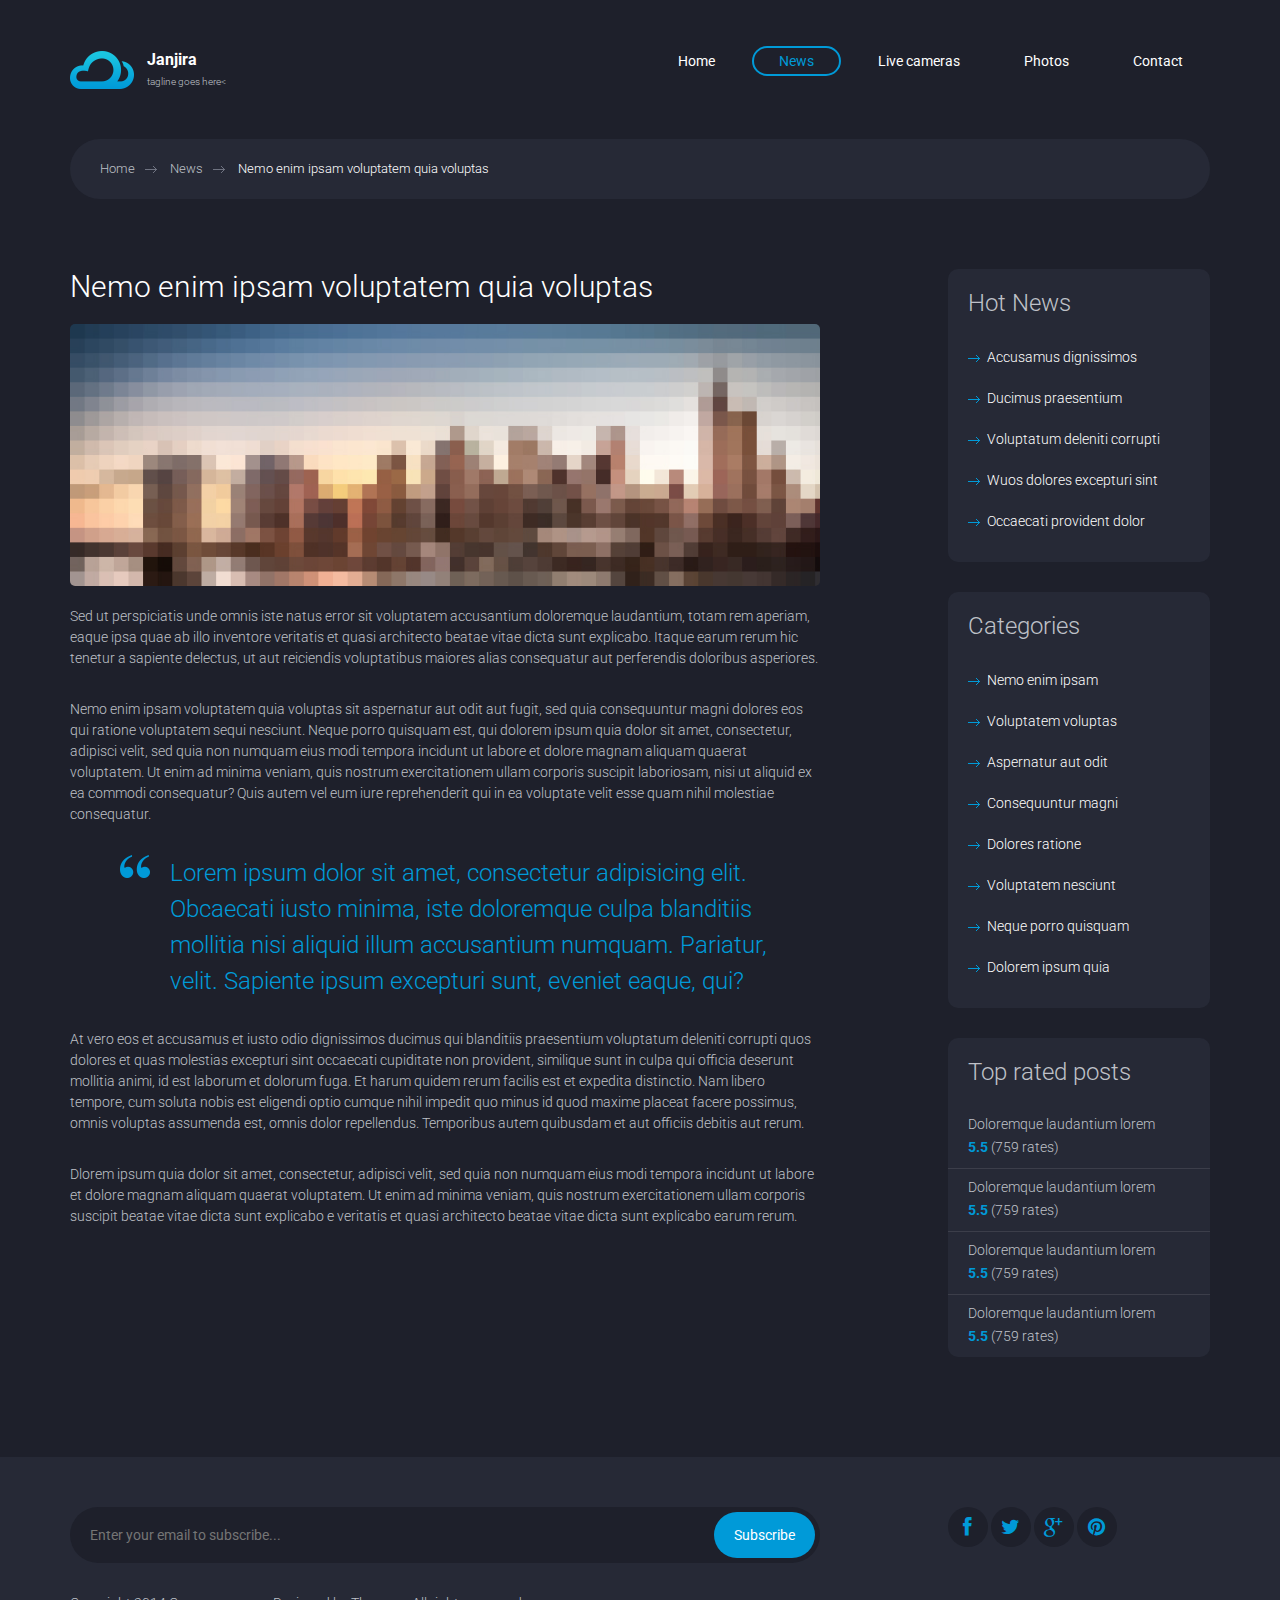
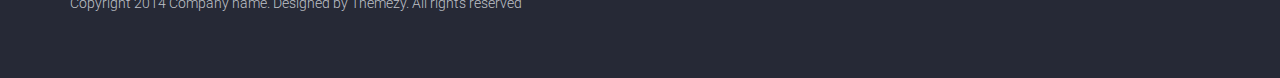
<file: single.html>
<!DOCTYPE html>
<html lang="en">
	<head>
		<meta charset="UTF-8">
		<meta http-equiv="X-UA-Compatible" content="IE=edge">
		<meta name="viewport" content="width=device-width, initial-scale=1.0,maximum-scale=1">

		<title>Compass Starter by Ariona, Rian</title>

		<!-- Loading third party fonts -->
		<link href="http://fonts.googleapis.com/css?family=Roboto:300,400,700|" rel="stylesheet" type="text/css">
		<link href="fonts/font-awesome.min.css" rel="stylesheet" type="text/css">

		<!-- Loading main css file -->
		<link rel="stylesheet" href="style.css">

		<!--[if lt IE 9]>
		<script src="js/ie-support/html5.js"></script>
		<script src="js/ie-support/respond.js"></script>
		<![endif]-->

	</head>


	<body>

		<div class="site-content">
			<div class="site-header">
				<div class="container">
					<a href="index.html" class="branding">
						<img src="images/logo.png" alt="" class="logo">
						<div class="logo-type">
							<h1 class="site-title">Janjira</h1>
							<small class="site-description">tagline goes here<</small>
						</div>
					</a>

					<!-- Default snippet for navigation -->
					<div class="main-navigation">
						<button type="button" class="menu-toggle"><i class="fa fa-bars"></i></button>
						<ul class="menu">
							<li class="menu-item"><a href="index.html">Home</a></li>
							<li class="menu-item current-menu-item"><a href="news.html">News</a></li>
							<li class="menu-item"><a href="live-cameras.html">Live cameras</a></li>
							<li class="menu-item"><a href="photos.html">Photos</a></li>
							<li class="menu-item"><a href="contact.html">Contact</a></li>
						</ul> <!-- .menu -->
					</div> <!-- .main-navigation -->

					<div class="mobile-navigation"></div>

				</div>
			</div> <!-- .site-header -->

			<main class="main-content">
				<div class="container">
					<div class="breadcrumb">
						<a href="index.html">Home</a>
						<a href="#">News</a>
						<span>Nemo enim ipsam voluptatem quia voluptas</span>
					</div>
				</div>


				<div class="fullwidth-block">
					<div class="container">
						<div class="row">
							<div class="content col-md-8">
								<div class="post single">
									<h2 class="entry-title">Nemo enim ipsam voluptatem quia voluptas</h2>
									<div class="featured-image"><img src="images/featured-image-1.jpg" alt=""></div>

									<div class="entry-content">
										<p>Sed ut perspiciatis unde omnis iste natus error sit voluptatem accusantium doloremque laudantium, totam rem aperiam, eaque ipsa quae ab illo inventore veritatis et quasi architecto beatae vitae dicta sunt explicabo. Itaque earum rerum hic tenetur a sapiente delectus, ut aut reiciendis voluptatibus maiores alias consequatur aut perferendis doloribus asperiores.</p>

										<p>Nemo enim ipsam voluptatem quia voluptas sit aspernatur aut odit aut fugit, sed quia consequuntur magni dolores eos qui ratione voluptatem sequi nesciunt. Neque porro quisquam est, qui dolorem ipsum quia dolor sit amet, consectetur, adipisci velit, sed quia non numquam eius modi tempora incidunt ut labore et dolore magnam aliquam quaerat voluptatem. Ut enim ad minima veniam, quis nostrum exercitationem ullam corporis suscipit laboriosam, nisi ut aliquid ex ea commodi consequatur? Quis autem vel eum iure reprehenderit qui in ea voluptate velit esse quam nihil molestiae consequatur.</p>

										<blockquote>
											<p>Lorem ipsum dolor sit amet, consectetur adipisicing elit. Obcaecati iusto minima, iste doloremque culpa blanditiis mollitia nisi aliquid illum accusantium numquam. Pariatur, velit. Sapiente ipsum excepturi sunt, eveniet eaque, qui?</p>
										</blockquote>

										<p>At vero eos et accusamus et iusto odio dignissimos ducimus qui blanditiis praesentium voluptatum deleniti corrupti quos dolores et quas molestias excepturi sint occaecati cupiditate non provident, similique sunt in culpa qui officia deserunt mollitia animi, id est laborum et dolorum fuga. Et harum quidem rerum facilis est et expedita distinctio. Nam libero tempore, cum soluta nobis est eligendi optio cumque nihil impedit quo minus id quod maxime placeat facere possimus, omnis voluptas assumenda est, omnis dolor repellendus. Temporibus autem quibusdam et aut officiis debitis aut rerum.</p>

										<p>Dlorem ipsum quia dolor sit amet, consectetur, adipisci velit, sed quia non numquam eius modi tempora incidunt ut labore et dolore magnam aliquam quaerat voluptatem. Ut enim ad minima veniam, quis nostrum exercitationem ullam corporis suscipit beatae vitae dicta sunt explicabo e veritatis et quasi architecto beatae vitae dicta sunt explicabo earum rerum.</p>
									</div>

								</div>

							</div>
							<div class="sidebar col-md-3 col-md-offset-1">
								<div class="widget">
									<h3 class="widget-title">Hot News</h3>
									<ul class="arrow-list">
										<li><a href="#">Accusamus dignissimos</a></li>
										<li><a href="#">Ducimus praesentium</a></li>
										<li><a href="#">Voluptatum deleniti corrupti</a></li>
										<li><a href="#">Wuos dolores excepturi sint</a></li>
										<li><a href="#">Occaecati provident dolor</a></li>
									</ul>
								</div>

								<div class="widget">
									<h3 class="widget-title">Categories</h3>
									<ul class="arrow-list">
										<li><a href="#">Nemo enim ipsam</a></li>
										<li><a href="#">Voluptatem voluptas</a></li>
										<li><a href="#">Aspernatur aut odit</a></li>
										<li><a href="#">Consequuntur magni</a></li>
										<li><a href="#">Dolores ratione</a></li>
										<li><a href="#">Voluptatem nesciunt</a></li>
										<li><a href="#">Neque porro quisquam</a></li>
										<li><a href="#">Dolorem ipsum quia</a></li>
									</ul>
								</div>

								<div class="widget top-rated">
									<h3 class="widget-title">Top rated posts</h3>
									<ul>
										<li><h3 class="entry-title"><a href="#">Doloremque laudantium lorem</a></h3><div class="rating"><strong>5.5</strong> (759 rates)</div></li>
										<li><h3 class="entry-title"><a href="#">Doloremque laudantium lorem</a></h3><div class="rating"><strong>5.5</strong> (759 rates)</div></li>
										<li><h3 class="entry-title"><a href="#">Doloremque laudantium lorem</a></h3><div class="rating"><strong>5.5</strong> (759 rates)</div></li>
										<li><h3 class="entry-title"><a href="#">Doloremque laudantium lorem</a></h3><div class="rating"><strong>5.5</strong> (759 rates)</div></li>
									</ul>
								</div>
							</div>
						</div>
					</div>
				</div>
			</main> <!-- .main-content -->

			<footer class="site-footer">
				<div class="container">
					<div class="row">
						<div class="col-md-8">
							<form action="#" class="subscribe-form">
								<input type="text" placeholder="Enter your email to subscribe...">
								<input type="submit" value="Subscribe">
							</form>
						</div>
						<div class="col-md-3 col-md-offset-1">
							<div class="social-links">
								<a href="#"><i class="fa fa-facebook"></i></a>
								<a href="#"><i class="fa fa-twitter"></i></a>
								<a href="#"><i class="fa fa-google-plus"></i></a>
								<a href="#"><i class="fa fa-pinterest"></i></a>
							</div>
						</div>
					</div>

					<p class="colophon">Copyright 2014 Company name. Designed by Themezy. All rights reserved</p>
				</div>
			</footer> <!-- .site-footer -->
		</div>

		<script src="js/jquery-1.11.1.min.js"></script>
		<script src="js/plugins.js"></script>
		<script src="js/app.js"></script>

	</body>

</html>
</file>
<file: style.css>
/*!
 * Project_Name: Weather
 * Author: Themezy
 * Email: contact[at]themezy.com
 * Url: http://www.themezy.com
 */
/*===========================================
 * Importing CSS Libraries
 *===========================================*/
article,
aside,
details,
figcaption,
figure,
footer,
header,
hgroup,
nav,
section,
summary {
  display: block; }

audio,
canvas,
video {
  display: inline-block; }

audio:not([controls]) {
  display: none;
  height: 0; }

[hidden], template {
  display: none; }

html {
  background: #fff;
  color: #000;
  -webkit-text-size-adjust: 100%;
  -ms-text-size-adjust: 100%; }

html,
button,
input,
select,
textarea {
  font-family: sans-serif; }

body {
  margin: 0; }

a {
  background: transparent; }
  a:focus {
    outline: thin dotted; }
  a:hover, a:active {
    outline: 0; }

h1 {
  font-size: 2em;
  margin: 0.67em 0; }

h2 {
  font-size: 1.5em;
  margin: 0.83em 0; }

h3 {
  font-size: 1.17em;
  margin: 1em 0; }

h4 {
  font-size: 1em;
  margin: 1.33em 0; }

h5 {
  font-size: 0.83em;
  margin: 1.67em 0; }

h6 {
  font-size: 0.75em;
  margin: 2.33em 0; }

abbr[title] {
  border-bottom: 1px dotted; }

b,
strong {
  font-weight: bold; }

dfn {
  font-style: italic; }

mark {
  background: #ff0;
  color: #000; }

code,
kbd,
pre,
samp {
  font-family: monospace, serif;
  font-size: 1em; }

pre {
  white-space: pre;
  white-space: pre-wrap;
  word-wrap: break-word; }

q {
  quotes: "\201C" "\201D" "\2018" "\2019"; }

q:before,
q:after {
  content: '';
  content: none; }

small {
  font-size: 80%; }

sub,
sup {
  font-size: 75%;
  line-height: 0;
  position: relative;
  vertical-align: baseline; }

sup {
  top: -0.5em; }

sub {
  bottom: -0.25em; }

img {
  border: 0; }

svg:not(:root) {
  overflow: hidden; }

figure {
  margin: 0; }

fieldset {
  border: 1px solid #c0c0c0;
  margin: 0 2px;
  padding: 0.35em 0.625em 0.75em; }

legend {
  border: 0;
  padding: 0;
  white-space: normal; }

button,
input,
select,
textarea {
  font-family: inherit;
  font-size: 100%;
  margin: 0;
  vertical-align: baseline; }

button,
input {
  line-height: normal; }

button,
select {
  text-transform: none; }

button,
html input[type="button"],
input[type="reset"],
input[type="submit"] {
  -webkit-appearance: button;
  cursor: pointer; }

button[disabled],
input[disabled] {
  cursor: default; }

input[type="checkbox"],
input[type="radio"] {
  box-sizing: border-box;
  padding: 0; }

input[type="search"] {
  -webkit-appearance: textfield;
  box-sizing: content-box; }

input[type="search"]::-webkit-search-cancel-button,
input[type="search"]::-webkit-search-decoration {
  -webkit-appearance: none; }

button::-moz-focus-inner, input::-moz-focus-inner {
  border: 0;
  padding: 0; }

textarea {
  overflow: auto;
  vertical-align: top; }

table {
  border-collapse: collapse;
  border-spacing: 0; }

*, *:before, *:after {
  box-sizing: border-box; }

/*
 * Global Styles
 */
html {
  font-size: 14px; }

body {
  color: #bfc1c8;
  font-family: "Roboto", "Open Sans", sans-serif;
  font-size: 14px;
  font-weight: 300;
  line-height: 1.5;
  background: #1e202b; }

h1, h2, h3, h4, h5, h6 {
  font-weight: 700;
  margin: 0 0 20px;
  line-height: normal; }

hr {
  border: none;
  border-bottom: 1px solid #777; }

ul, ol {
  margin: 0;
  padding-left: 0; }

a {
  text-decoration: none;
  color: #009ad8; }

address {
  font-style: normal; }

p {
  margin-top: 0; }

form input, form textarea, form select {
  outline: none;
  border: none;
  padding: 10px;
  border-radius: 30px; }
form select {
  -webkit-appearance: none;
  -moz-appearance: none;
  appearance: none; }
form textarea {
  resize: vertical; }

/*
 * Reusable Components Style
 */
.button, form input[type="submit"], form button, form input[type="reset"] {
  border: none;
  background: #009ad8;
  padding: 10px 20px;
  border-radius: 30px;
  color: white; }

.map {
  height: 220px; }

.container {
  margin-right: auto;
  margin-left: auto;
  padding-left: 15px;
  padding-right: 15px;
  *zoom: 1; }
  .container:after {
    content: " ";
    clear: both;
    display: block;
    overflow: hidden;
    height: 0; }
  @media (min-width: 768px) {
    .container {
      width: 750px; } }
  @media (min-width: 992px) {
    .container {
      width: 970px; } }
  @media (min-width: 1200px) {
    .container {
      width: 1170px; } }

.container-fluid {
  margin-right: auto;
  margin-left: auto;
  padding-left: 15px;
  padding-right: 15px;
  *zoom: 1; }
  .container-fluid:after {
    content: " ";
    clear: both;
    display: block;
    overflow: hidden;
    height: 0; }

.row {
  margin-left: -15px;
  margin-right: -15px;
  *zoom: 1; }
  .row:after {
    content: " ";
    clear: both;
    display: block;
    overflow: hidden;
    height: 0; }

.col-xs-1, .col-sm-1, .col-md-1, .col-lg-1, .col-xs-2, .col-sm-2, .col-md-2, .col-lg-2, .col-xs-3, .col-sm-3, .col-md-3, .col-lg-3, .col-xs-4, .col-sm-4, .col-md-4, .col-lg-4, .col-xs-5, .col-sm-5, .col-md-5, .col-lg-5, .col-xs-6, .col-sm-6, .col-md-6, .col-lg-6, .col-xs-7, .col-sm-7, .col-md-7, .col-lg-7, .col-xs-8, .col-sm-8, .col-md-8, .col-lg-8, .col-xs-9, .col-sm-9, .col-md-9, .col-lg-9, .col-xs-10, .col-sm-10, .col-md-10, .col-lg-10, .col-xs-11, .col-sm-11, .col-md-11, .col-lg-11, .col-xs-12, .col-sm-12, .col-md-12, .col-lg-12 {
  position: relative;
  min-height: 1px;
  padding-left: 15px;
  padding-right: 15px; }

.col-xs-1, .col-xs-2, .col-xs-3, .col-xs-4, .col-xs-5, .col-xs-6, .col-xs-7, .col-xs-8, .col-xs-9, .col-xs-10, .col-xs-11, .col-xs-12 {
  float: left; }

.col-xs-1 {
  width: 8.3333333333%; }

.col-xs-2 {
  width: 16.6666666667%; }

.col-xs-3 {
  width: 25%; }

.col-xs-4 {
  width: 33.3333333333%; }

.col-xs-5 {
  width: 41.6666666667%; }

.col-xs-6 {
  width: 50%; }

.col-xs-7 {
  width: 58.3333333333%; }

.col-xs-8 {
  width: 66.6666666667%; }

.col-xs-9 {
  width: 75%; }

.col-xs-10 {
  width: 83.3333333333%; }

.col-xs-11 {
  width: 91.6666666667%; }

.col-xs-12 {
  width: 100%; }

.col-xs-pull-0 {
  right: auto; }

.col-xs-pull-1 {
  right: 8.3333333333%; }

.col-xs-pull-2 {
  right: 16.6666666667%; }

.col-xs-pull-3 {
  right: 25%; }

.col-xs-pull-4 {
  right: 33.3333333333%; }

.col-xs-pull-5 {
  right: 41.6666666667%; }

.col-xs-pull-6 {
  right: 50%; }

.col-xs-pull-7 {
  right: 58.3333333333%; }

.col-xs-pull-8 {
  right: 66.6666666667%; }

.col-xs-pull-9 {
  right: 75%; }

.col-xs-pull-10 {
  right: 83.3333333333%; }

.col-xs-pull-11 {
  right: 91.6666666667%; }

.col-xs-pull-12 {
  right: 100%; }

.col-xs-push-0 {
  left: auto; }

.col-xs-push-1 {
  left: 8.3333333333%; }

.col-xs-push-2 {
  left: 16.6666666667%; }

.col-xs-push-3 {
  left: 25%; }

.col-xs-push-4 {
  left: 33.3333333333%; }

.col-xs-push-5 {
  left: 41.6666666667%; }

.col-xs-push-6 {
  left: 50%; }

.col-xs-push-7 {
  left: 58.3333333333%; }

.col-xs-push-8 {
  left: 66.6666666667%; }

.col-xs-push-9 {
  left: 75%; }

.col-xs-push-10 {
  left: 83.3333333333%; }

.col-xs-push-11 {
  left: 91.6666666667%; }

.col-xs-push-12 {
  left: 100%; }

.col-xs-offset-0 {
  margin-left: 0%; }

.col-xs-offset-1 {
  margin-left: 8.3333333333%; }

.col-xs-offset-2 {
  margin-left: 16.6666666667%; }

.col-xs-offset-3 {
  margin-left: 25%; }

.col-xs-offset-4 {
  margin-left: 33.3333333333%; }

.col-xs-offset-5 {
  margin-left: 41.6666666667%; }

.col-xs-offset-6 {
  margin-left: 50%; }

.col-xs-offset-7 {
  margin-left: 58.3333333333%; }

.col-xs-offset-8 {
  margin-left: 66.6666666667%; }

.col-xs-offset-9 {
  margin-left: 75%; }

.col-xs-offset-10 {
  margin-left: 83.3333333333%; }

.col-xs-offset-11 {
  margin-left: 91.6666666667%; }

.col-xs-offset-12 {
  margin-left: 100%; }

@media (min-width: 768px) {
  .col-sm-1, .col-sm-2, .col-sm-3, .col-sm-4, .col-sm-5, .col-sm-6, .col-sm-7, .col-sm-8, .col-sm-9, .col-sm-10, .col-sm-11, .col-sm-12 {
    float: left; }

  .col-sm-1 {
    width: 8.3333333333%; }

  .col-sm-2 {
    width: 16.6666666667%; }

  .col-sm-3 {
    width: 25%; }

  .col-sm-4 {
    width: 33.3333333333%; }

  .col-sm-5 {
    width: 41.6666666667%; }

  .col-sm-6 {
    width: 50%; }

  .col-sm-7 {
    width: 58.3333333333%; }

  .col-sm-8 {
    width: 66.6666666667%; }

  .col-sm-9 {
    width: 75%; }

  .col-sm-10 {
    width: 83.3333333333%; }

  .col-sm-11 {
    width: 91.6666666667%; }

  .col-sm-12 {
    width: 100%; }

  .col-sm-pull-0 {
    right: auto; }

  .col-sm-pull-1 {
    right: 8.3333333333%; }

  .col-sm-pull-2 {
    right: 16.6666666667%; }

  .col-sm-pull-3 {
    right: 25%; }

  .col-sm-pull-4 {
    right: 33.3333333333%; }

  .col-sm-pull-5 {
    right: 41.6666666667%; }

  .col-sm-pull-6 {
    right: 50%; }

  .col-sm-pull-7 {
    right: 58.3333333333%; }

  .col-sm-pull-8 {
    right: 66.6666666667%; }

  .col-sm-pull-9 {
    right: 75%; }

  .col-sm-pull-10 {
    right: 83.3333333333%; }

  .col-sm-pull-11 {
    right: 91.6666666667%; }

  .col-sm-pull-12 {
    right: 100%; }

  .col-sm-push-0 {
    left: auto; }

  .col-sm-push-1 {
    left: 8.3333333333%; }

  .col-sm-push-2 {
    left: 16.6666666667%; }

  .col-sm-push-3 {
    left: 25%; }

  .col-sm-push-4 {
    left: 33.3333333333%; }

  .col-sm-push-5 {
    left: 41.6666666667%; }

  .col-sm-push-6 {
    left: 50%; }

  .col-sm-push-7 {
    left: 58.3333333333%; }

  .col-sm-push-8 {
    left: 66.6666666667%; }

  .col-sm-push-9 {
    left: 75%; }

  .col-sm-push-10 {
    left: 83.3333333333%; }

  .col-sm-push-11 {
    left: 91.6666666667%; }

  .col-sm-push-12 {
    left: 100%; }

  .col-sm-offset-0 {
    margin-left: 0%; }

  .col-sm-offset-1 {
    margin-left: 8.3333333333%; }

  .col-sm-offset-2 {
    margin-left: 16.6666666667%; }

  .col-sm-offset-3 {
    margin-left: 25%; }

  .col-sm-offset-4 {
    margin-left: 33.3333333333%; }

  .col-sm-offset-5 {
    margin-left: 41.6666666667%; }

  .col-sm-offset-6 {
    margin-left: 50%; }

  .col-sm-offset-7 {
    margin-left: 58.3333333333%; }

  .col-sm-offset-8 {
    margin-left: 66.6666666667%; }

  .col-sm-offset-9 {
    margin-left: 75%; }

  .col-sm-offset-10 {
    margin-left: 83.3333333333%; }

  .col-sm-offset-11 {
    margin-left: 91.6666666667%; }

  .col-sm-offset-12 {
    margin-left: 100%; } }
@media (min-width: 992px) {
  .col-md-1, .col-md-2, .col-md-3, .col-md-4, .col-md-5, .col-md-6, .col-md-7, .col-md-8, .col-md-9, .col-md-10, .col-md-11, .col-md-12 {
    float: left; }

  .col-md-1 {
    width: 8.3333333333%; }

  .col-md-2 {
    width: 16.6666666667%; }

  .col-md-3 {
    width: 25%; }

  .col-md-4 {
    width: 33.3333333333%; }

  .col-md-5 {
    width: 41.6666666667%; }

  .col-md-6 {
    width: 50%; }

  .col-md-7 {
    width: 58.3333333333%; }

  .col-md-8 {
    width: 66.6666666667%; }

  .col-md-9 {
    width: 75%; }

  .col-md-10 {
    width: 83.3333333333%; }

  .col-md-11 {
    width: 91.6666666667%; }

  .col-md-12 {
    width: 100%; }

  .col-md-pull-0 {
    right: auto; }

  .col-md-pull-1 {
    right: 8.3333333333%; }

  .col-md-pull-2 {
    right: 16.6666666667%; }

  .col-md-pull-3 {
    right: 25%; }

  .col-md-pull-4 {
    right: 33.3333333333%; }

  .col-md-pull-5 {
    right: 41.6666666667%; }

  .col-md-pull-6 {
    right: 50%; }

  .col-md-pull-7 {
    right: 58.3333333333%; }

  .col-md-pull-8 {
    right: 66.6666666667%; }

  .col-md-pull-9 {
    right: 75%; }

  .col-md-pull-10 {
    right: 83.3333333333%; }

  .col-md-pull-11 {
    right: 91.6666666667%; }

  .col-md-pull-12 {
    right: 100%; }

  .col-md-push-0 {
    left: auto; }

  .col-md-push-1 {
    left: 8.3333333333%; }

  .col-md-push-2 {
    left: 16.6666666667%; }

  .col-md-push-3 {
    left: 25%; }

  .col-md-push-4 {
    left: 33.3333333333%; }

  .col-md-push-5 {
    left: 41.6666666667%; }

  .col-md-push-6 {
    left: 50%; }

  .col-md-push-7 {
    left: 58.3333333333%; }

  .col-md-push-8 {
    left: 66.6666666667%; }

  .col-md-push-9 {
    left: 75%; }

  .col-md-push-10 {
    left: 83.3333333333%; }

  .col-md-push-11 {
    left: 91.6666666667%; }

  .col-md-push-12 {
    left: 100%; }

  .col-md-offset-0 {
    margin-left: 0%; }

  .col-md-offset-1 {
    margin-left: 8.3333333333%; }

  .col-md-offset-2 {
    margin-left: 16.6666666667%; }

  .col-md-offset-3 {
    margin-left: 25%; }

  .col-md-offset-4 {
    margin-left: 33.3333333333%; }

  .col-md-offset-5 {
    margin-left: 41.6666666667%; }

  .col-md-offset-6 {
    margin-left: 50%; }

  .col-md-offset-7 {
    margin-left: 58.3333333333%; }

  .col-md-offset-8 {
    margin-left: 66.6666666667%; }

  .col-md-offset-9 {
    margin-left: 75%; }

  .col-md-offset-10 {
    margin-left: 83.3333333333%; }

  .col-md-offset-11 {
    margin-left: 91.6666666667%; }

  .col-md-offset-12 {
    margin-left: 100%; } }
@media (min-width: 1200px) {
  .col-lg-1, .col-lg-2, .col-lg-3, .col-lg-4, .col-lg-5, .col-lg-6, .col-lg-7, .col-lg-8, .col-lg-9, .col-lg-10, .col-lg-11, .col-lg-12 {
    float: left; }

  .col-lg-1 {
    width: 8.3333333333%; }

  .col-lg-2 {
    width: 16.6666666667%; }

  .col-lg-3 {
    width: 25%; }

  .col-lg-4 {
    width: 33.3333333333%; }

  .col-lg-5 {
    width: 41.6666666667%; }

  .col-lg-6 {
    width: 50%; }

  .col-lg-7 {
    width: 58.3333333333%; }

  .col-lg-8 {
    width: 66.6666666667%; }

  .col-lg-9 {
    width: 75%; }

  .col-lg-10 {
    width: 83.3333333333%; }

  .col-lg-11 {
    width: 91.6666666667%; }

  .col-lg-12 {
    width: 100%; }

  .col-lg-pull-0 {
    right: auto; }

  .col-lg-pull-1 {
    right: 8.3333333333%; }

  .col-lg-pull-2 {
    right: 16.6666666667%; }

  .col-lg-pull-3 {
    right: 25%; }

  .col-lg-pull-4 {
    right: 33.3333333333%; }

  .col-lg-pull-5 {
    right: 41.6666666667%; }

  .col-lg-pull-6 {
    right: 50%; }

  .col-lg-pull-7 {
    right: 58.3333333333%; }

  .col-lg-pull-8 {
    right: 66.6666666667%; }

  .col-lg-pull-9 {
    right: 75%; }

  .col-lg-pull-10 {
    right: 83.3333333333%; }

  .col-lg-pull-11 {
    right: 91.6666666667%; }

  .col-lg-pull-12 {
    right: 100%; }

  .col-lg-push-0 {
    left: auto; }

  .col-lg-push-1 {
    left: 8.3333333333%; }

  .col-lg-push-2 {
    left: 16.6666666667%; }

  .col-lg-push-3 {
    left: 25%; }

  .col-lg-push-4 {
    left: 33.3333333333%; }

  .col-lg-push-5 {
    left: 41.6666666667%; }

  .col-lg-push-6 {
    left: 50%; }

  .col-lg-push-7 {
    left: 58.3333333333%; }

  .col-lg-push-8 {
    left: 66.6666666667%; }

  .col-lg-push-9 {
    left: 75%; }

  .col-lg-push-10 {
    left: 83.3333333333%; }

  .col-lg-push-11 {
    left: 91.6666666667%; }

  .col-lg-push-12 {
    left: 100%; }

  .col-lg-offset-0 {
    margin-left: 0%; }

  .col-lg-offset-1 {
    margin-left: 8.3333333333%; }

  .col-lg-offset-2 {
    margin-left: 16.6666666667%; }

  .col-lg-offset-3 {
    margin-left: 25%; }

  .col-lg-offset-4 {
    margin-left: 33.3333333333%; }

  .col-lg-offset-5 {
    margin-left: 41.6666666667%; }

  .col-lg-offset-6 {
    margin-left: 50%; }

  .col-lg-offset-7 {
    margin-left: 58.3333333333%; }

  .col-lg-offset-8 {
    margin-left: 66.6666666667%; }

  .col-lg-offset-9 {
    margin-left: 75%; }

  .col-lg-offset-10 {
    margin-left: 83.3333333333%; }

  .col-lg-offset-11 {
    margin-left: 91.6666666667%; }

  .col-lg-offset-12 {
    margin-left: 100%; } }
@-ms-viewport {
  width: device-width; }
.visible-xs, .visible-sm, .visible-md, .visible-lg {
  display: none !important; }

.visible-xs-block,
.visible-xs-inline,
.visible-xs-inline-block,
.visible-sm-block,
.visible-sm-inline,
.visible-sm-inline-block,
.visible-md-block,
.visible-md-inline,
.visible-md-inline-block,
.visible-lg-block,
.visible-lg-inline,
.visible-lg-inline-block {
  display: none !important; }

@media (max-width: 767px) {
  .visible-xs {
    display: block !important; }

  table.visible-xs {
    display: table; }

  tr.visible-xs {
    display: table-row !important; }

  th.visible-xs,
  td.visible-xs {
    display: table-cell !important; } }
@media (max-width: 767px) {
  .visible-xs-block {
    display: block !important; } }

@media (max-width: 767px) {
  .visible-xs-inline {
    display: inline !important; } }

@media (max-width: 767px) {
  .visible-xs-inline-block {
    display: inline-block !important; } }

@media (min-width: 768px) and (max-width: 991px) {
  .visible-sm {
    display: block !important; }

  table.visible-sm {
    display: table; }

  tr.visible-sm {
    display: table-row !important; }

  th.visible-sm,
  td.visible-sm {
    display: table-cell !important; } }
@media (min-width: 768px) and (max-width: 991px) {
  .visible-sm-block {
    display: block !important; } }

@media (min-width: 768px) and (max-width: 991px) {
  .visible-sm-inline {
    display: inline !important; } }

@media (min-width: 768px) and (max-width: 991px) {
  .visible-sm-inline-block {
    display: inline-block !important; } }

@media (min-width: 992px) and (max-width: 1199px) {
  .visible-md {
    display: block !important; }

  table.visible-md {
    display: table; }

  tr.visible-md {
    display: table-row !important; }

  th.visible-md,
  td.visible-md {
    display: table-cell !important; } }
@media (min-width: 992px) and (max-width: 1199px) {
  .visible-md-block {
    display: block !important; } }

@media (min-width: 992px) and (max-width: 1199px) {
  .visible-md-inline {
    display: inline !important; } }

@media (min-width: 992px) and (max-width: 1199px) {
  .visible-md-inline-block {
    display: inline-block !important; } }

@media (min-width: 1200px) {
  .visible-lg {
    display: block !important; }

  table.visible-lg {
    display: table; }

  tr.visible-lg {
    display: table-row !important; }

  th.visible-lg,
  td.visible-lg {
    display: table-cell !important; } }
@media (min-width: 1200px) {
  .visible-lg-block {
    display: block !important; } }

@media (min-width: 1200px) {
  .visible-lg-inline {
    display: inline !important; } }

@media (min-width: 1200px) {
  .visible-lg-inline-block {
    display: inline-block !important; } }

@media (max-width: 767px) {
  .hidden-xs {
    display: none !important; } }
@media (min-width: 768px) and (max-width: 991px) {
  .hidden-sm {
    display: none !important; } }
@media (min-width: 992px) and (max-width: 1199px) {
  .hidden-md {
    display: none !important; } }
@media (min-width: 1200px) {
  .hidden-lg {
    display: none !important; } }
.visible-print {
  display: none !important; }

@media print {
  .visible-print {
    display: block !important; }

  table.visible-print {
    display: table; }

  tr.visible-print {
    display: table-row !important; }

  th.visible-print,
  td.visible-print {
    display: table-cell !important; } }
.visible-print-block {
  display: none !important; }
  @media print {
    .visible-print-block {
      display: block !important; } }

.visible-print-inline {
  display: none !important; }
  @media print {
    .visible-print-inline {
      display: inline !important; } }

.visible-print-inline-block {
  display: none !important; }
  @media print {
    .visible-print-inline-block {
      display: inline-block !important; } }

@media print {
  .hidden-print {
    display: none !important; } }
/*
 * Header Styles
 */
.site-header {
  padding: 50px 0; }
  .site-header .branding {
    float: left; }
    .site-header .branding .logo, .site-header .branding .logo-type {
      display: inline-block;
      vertical-align: middle; }
    .site-header .branding .logo {
      margin-right: 10px; }
    .site-header .branding .site-title {
      margin-bottom: 5px;
      font-size: 16px;
      font-size: 1.1428571429em;
      color: white; }
    .site-header .branding .site-description {
      font-size: 10px;
      font-size: 0.7142857143em;
      display: block;
      color: #bfc1c8; }

.main-navigation {
  float: right; }
  .main-navigation .menu-toggle, .main-navigation .menu {
    vertical-align: middle; }
  .main-navigation .menu-toggle {
    background: none;
    border: 2px solid transparent;
    color: white;
    padding: 20px;
    border-radius: 40px;
    -webkit-transition: .3s ease;
            transition: .3s ease;
    display: none;
    outline: none; }
    @media screen and (max-width: 990px) {
      .main-navigation .menu-toggle {
        display: inline-block; } }
    .main-navigation .menu-toggle:hover, .main-navigation .menu-toggle:active {
      border-color: #009ad8;
      color: #009ad8; }
  .main-navigation .menu {
    list-style: none;
    display: inline-block;
    *zoom: 2; }
    .main-navigation .menu:after {
      content: " ";
      clear: both;
      display: block;
      overflow: hidden;
      height: 0; }
    @media screen and (max-width: 990px) {
      .main-navigation .menu {
        display: none; } }
    .main-navigation .menu .menu-item {
      float: left;
      margin-left: 10px; }
      .main-navigation .menu .menu-item a {
        padding: 5px 25px;
        border: 2px solid transparent;
        border-radius: 30px;
        color: white;
        -webkit-transition: .3s ease;
                transition: .3s ease;
        font-weight: 400; }
      .main-navigation .menu .menu-item.current-menu-item a, .main-navigation .menu .menu-item:hover a {
        border-color: #009ad8;
        color: #009ad8; }

.mobile-navigation {
  padding: 30px 0 0;
  clear: both;
  display: none; }
  @media screen and (min-width: 991px) {
    .mobile-navigation {
      display: none !important; } }
  .mobile-navigation .menu {
    background: #262936;
    list-style: none;
    text-align: center;
    border-radius: 10px;
    overflow: hidden; }
    .mobile-navigation .menu a {
      padding: 20px;
      display: block;
      color: white; }
    .mobile-navigation .menu .menu-item {
      border-bottom: 1px solid rgba(255, 255, 255, 0.1); }
      .mobile-navigation .menu .menu-item:last-child {
        border-bottom: none; }
      .mobile-navigation .menu .menu-item.current-menu-item a {
        color: #009ad8; }

.hero {
  background-size: cover;
  padding: 70px 0;
  min-height: 350px; }

.find-location {
  position: relative;
  margin-bottom: 70px; }
  .find-location input[type="text"] {
    width: 100%;
    padding: 20px 50px 20px 20px;
    background: #1e202b;
    color: white; }
  .find-location input[type="submit"] {
    position: absolute;
    top: 5px;
    right: 5px;
    bottom: 5px;
    padding: 0 40px; }

.forecast-container {
  width: 100%;
  background: #323544;
  display: table;
  table-layout: fixed;
  width: 100%;
  overflow: hidden;
  border-radius: 10px;
  margin-top: -150px;
  margin-bottom: 50px; }
  .forecast-container .forecast {
    display: table-cell;
    vertical-align: top; }
    .forecast-container .forecast:nth-child(even) {
      background-color: #262936; }
    @media screen and (max-width: 990px) {
      .forecast-container .forecast {
        display: block;
        width: 16.6667%;
        float: left; } }
    .forecast-container .forecast.today {
      width: 420px; }
      .forecast-container .forecast.today .forecast-header {
        *zoom: 1; }
        .forecast-container .forecast.today .forecast-header:after {
          content: " ";
          clear: both;
          display: block;
          overflow: hidden;
          height: 0; }
        .forecast-container .forecast.today .forecast-header .day {
          float: left; }
        .forecast-container .forecast.today .forecast-header .date {
          float: right; }
      .forecast-container .forecast.today .forecast-content {
        text-align: left;
        padding-top: 30px;
        padding-bottom: 30px; }
      .forecast-container .forecast.today .location {
        font-size: 18px;
        font-size: 1.2857142857em;
        font-weight: 400; }
      .forecast-container .forecast.today .degree .num, .forecast-container .forecast.today .degree .forecast-icon {
        display: inline-block;
        vertical-align: middle; }
      .forecast-container .forecast.today .degree .num {
        font-size: 90px;
        font-size: 6.4285714286rem;
        margin-right: 30px; }
      .forecast-container .forecast.today span {
        margin-right: 20px; }
        .forecast-container .forecast.today span img {
          margin-right: 5px;
          vertical-align: middle; }
      @media screen and (max-width: 990px) {
        .forecast-container .forecast.today {
          display: block;
          width: 100%; } }
    .forecast-container .forecast .forecast-header {
      background: rgba(0, 0, 0, 0.1);
      padding: 10px;
      text-align: center;
      font-weight: 400; }
    .forecast-container .forecast .forecast-icon {
      height: 50px; }
    .forecast-container .forecast .forecast-content {
      padding: 50px 20px 10px;
      text-align: center; }
      .forecast-container .forecast .forecast-content .forecast-icon {
        margin-bottom: 20px; }
      .forecast-container .forecast .forecast-content .degree {
        font-size: 24px;
        font-size: 1.7142857143em;
        color: white;
        font-weight: 700; }
      .forecast-container .forecast .forecast-content small {
        font-size: 16px;
        font-size: 1.1428571429em; }

.fullwidth-block {
  padding: 70px 0; }
  .fullwidth-block .section-title {
    font-size: 36px;
    font-size: 2.5714285714em;
    font-weight: 300;
    color: white; }

.filter {
  margin-bottom: 30px; }

.filter-control {
  border: 2px solid #262936;
  padding: 5px 5px 5px 20px;
  border-radius: 30px;
  display: inline-block;
  white-space: nowrap; }
  .filter-control label {
    margin-right: 10px;
    display: inline-block;
    padding: 10px;
    vertical-align: middle; }

.select.control {
  background: #262936;
  border-radius: 40px;
  overflow: hidden;
  display: inline-block;
  vertical-align: middle;
  padding-right: 30px;
  position: relative; }
  .select.control:after {
    content: " ";
    width: 7px;
    height: 9px;
    background: url(images/arrow-down.png);
    position: absolute;
    right: 10px;
    top: 0;
    bottom: 0;
    margin: auto;
    display: block;
    z-index: 1; }
  .select.control select {
    padding: 10px 30px;
    width: 110%;
    border: none;
    background: none;
    outline: none;
    appearance: none;
    -webkit-appearance: none;
    color: white; }

.live-camera {
  margin-bottom: 30px; }
  .live-camera .live-camera-cover {
    position: relative;
    margin-bottom: 20px;
    cursor: pointer; }
    .live-camera .live-camera-cover:after {
      content: " ";
      width: 45px;
      height: 45px;
      position: absolute;
      left: 0;
      right: 0;
      top: 0;
      bottom: 0;
      margin: auto;
      background: url(images/play-button.png); }
    .live-camera .live-camera-cover img {
      display: block;
      width: 100%;
      height: auto;
      max-width: 100%;
      border-radius: 5px; }
  .live-camera .location {
    margin-bottom: 5px;
    color: white;
    font-weight: 300; }

.news {
  padding-left: 100px;
  position: relative; }
  .news:after {
    content: " ";
    width: 12px;
    height: 7px;
    background: url(images/arrow.png);
    display: block; }
  .news .date {
    position: absolute;
    top: 0;
    left: 0;
    color: #009ad8;
    font-size: 24px;
    font-size: 1.7142857143em; }
  .news h3 {
    font-size: 14px;
    font-size: 1em; }
    .news h3 a {
      color: white; }

.arrow-feature {
  list-style-type: none; }
  .arrow-feature li {
    position: relative;
    padding-left: 30px; }
    .arrow-feature li:before {
      content: " ";
      width: 12px;
      height: 7px;
      background: url(images/arrow.png);
      position: absolute;
      left: 0;
      top: 5px; }
    .arrow-feature li h3 {
      font-size: 14px;
      font-size: 1em;
      color: white; }

.arrow-list {
  list-style-image: url(images/arrow.png);
  list-style-position: inside; }
  .arrow-list li {
    padding: 10px 0;
    border-bottom: 1px solid rgba(255, 255, 255, 0.1); }
    .arrow-list li:last-child {
      border-bottom: none; }
  .arrow-list a {
    color: white; }
    .arrow-list a:hover {
      color: #009ad8; }

.photo-grid {
  margin: 0 -5px; }
  .photo-grid a {
    width: 33.333%;
    padding: 5px;
    float: left; }
    .photo-grid a img {
      display: block;
      width: 100%;
      max-width: 100%;
      height: auto; }

.breadcrumb {
  background: #262936;
  border-radius: 40px;
  padding: 20px 30px;
  font-size: 13px;
  font-size: 0.9285714286em; }
  .breadcrumb a {
    color: #bfc1c8; }
    .breadcrumb a:after {
      content: " ";
      display: inline-block;
      vertical-align: middle;
      width: 12px;
      height: 7px;
      background: url(images/arrow-gray.png) no-repeat;
      margin: 0 10px; }
    .breadcrumb a:hover {
      text-decoration: underline; }
  .breadcrumb span {
    color: white; }

.post {
  padding: 50px 0;
  border-bottom: 1px solid rgba(255, 255, 255, 0.1); }
  .post.single {
    border-bottom: none; }
  .post:first-child {
    padding-top: 0; }
  .post .entry-title {
    font-size: 30px;
    font-size: 2.1428571429em;
    font-weight: 300;
    color: white; }
  .post .featured-image {
    margin-bottom: 20px; }
    .post .featured-image img {
      width: 100%;
      max-width: 100%;
      height: auto;
      border-radius: 5px;
      display: block; }
  .post p {
    margin-bottom: 30px; }

.entry-content blockquote {
  margin-left: 50px;
  padding-left: 50px;
  position: relative; }
  .entry-content blockquote:before {
    content: " ";
    width: 30px;
    height: 23px;
    background: url(images/quote.png);
    position: absolute;
    top: 0;
    left: 0; }
  .entry-content blockquote p {
    font-size: 24px;
    font-size: 1.7142857143rem;
    color: #009ad8; }

.photo {
  position: relative;
  padding-left: 50%;
  min-height: 190px;
  border-radius: 10px;
  overflow: hidden;
  background: #262936;
  margin-bottom: 30px; }
  .photo .photo-preview {
    position: absolute;
    width: 50%;
    left: 0;
    top: 0;
    bottom: 0;
    background-size: cover; }
  .photo .photo-details {
    padding: 20px; }
  .photo .photo-title {
    margin-bottom: 10px;
    font-weight: 300; }
    .photo .photo-title a {
      color: white; }

.star-rating {
  float: none;
  overflow: hidden;
  position: relative;
  height: 15px;
  line-height: 15px;
  font-size: 16px;
  width: 100px;
  font-family: 'FontAwesome'; }
  .star-rating:before {
    content: "\f005\f005\f005\f005\f005";
    color: #1e202b;
    float: left;
    top: 0;
    left: 0;
    position: absolute; }
  .star-rating span {
    overflow: hidden;
    float: left;
    top: 0;
    left: 0;
    position: absolute;
    padding-top: 1.5em;
    color: #009ad8;
    font-size: 16px; }
  .star-rating span:before {
    content: "\f005\f005\f005\f005\f005";
    top: 0;
    position: absolute;
    left: 0; }

.contact-details {
  background: #262936;
  border-radius: 10px;
  overflow: hidden; }
  .contact-details .map {
    border-top-left-radius: 10px;
    border-top-right-radius: 10px; }
  .contact-details .contact-info {
    padding: 20px; }
  .contact-details address {
    padding-left: 30px;
    position: relative; }
    .contact-details address img {
      position: absolute;
      left: 0;
      top: 0; }
  .contact-details a {
    margin-right: 20px;
    color: #bfc1c8; }
    .contact-details a img {
      margin-right: 10px;
      vertical-align: middle; }

.contact-form [class*="col"] {
  padding: 0 5px; }
.contact-form .row {
  margin: 0 -5px; }
.contact-form input:not([type="submit"]), .contact-form textarea {
  width: 100%;
  padding: 15px;
  margin-bottom: 10px;
  color: white;
  border: 2px solid #393c48;
  background: transparent; }
  .contact-form input:not([type="submit"]):hover, .contact-form input:not([type="submit"]):focus, .contact-form textarea:hover, .contact-form textarea:focus {
    border-color: #009ad8; }
.contact-form textarea {
  min-height: 150px; }
.contact-form .text-right {
  text-align: right; }

.sidebar .widget {
  background: #262936;
  border-radius: 10px;
  padding: 20px;
  margin-bottom: 30px; }
  .sidebar .widget .widget-title {
    font-size: 24px;
    font-size: 1.7142857143em;
    margin-bottom: 20px;
    font-weight: 300; }
  .sidebar .widget .arrow-list li {
    border: none; }
  .sidebar .widget.top-rated {
    padding: 0; }
    .sidebar .widget.top-rated .widget-title {
      padding: 20px 20px 0; }
    .sidebar .widget.top-rated ul {
      list-style: none; }
      .sidebar .widget.top-rated ul li {
        border-bottom: 1px solid rgba(255, 255, 255, 0.1);
        padding: 10px 20px; }
        .sidebar .widget.top-rated ul li:last-child {
          border-bottom: none; }
    .sidebar .widget.top-rated .entry-title {
      font-size: 14px;
      font-size: 1em;
      margin-bottom: 5px;
      font-weight: 300; }
      .sidebar .widget.top-rated .entry-title a {
        color: #bfc1c8; }
    .sidebar .widget.top-rated .rating strong {
      color: #009ad8; }

/*
 * Footer Styles
 */
.site-footer {
  background: #262936;
  padding: 50px 0; }
  .site-footer .subscribe-form {
    position: relative;
    margin-bottom: 30px; }
    .site-footer .subscribe-form input[type="text"] {
      padding: 20px 100px 20px 20px;
      background: #1e202b;
      width: 100%;
      color: white; }
    .site-footer .subscribe-form input[type="submit"] {
      position: absolute;
      right: 5px;
      top: 5px;
      bottom: 5px; }
  .site-footer .social-links a {
    width: 40px;
    height: 40px;
    display: inline-block;
    border-radius: 50%;
    background: #1e202b;
    color: #009ad8;
    text-align: center;
    line-height: 2;
    -webkit-transition: .3s ease;
            transition: .3s ease;
    font-size: 20px;
    font-size: 1.4285714286em; }
    .site-footer .social-links a:hover {
      background: #009ad8;
      color: white; }
</file>
